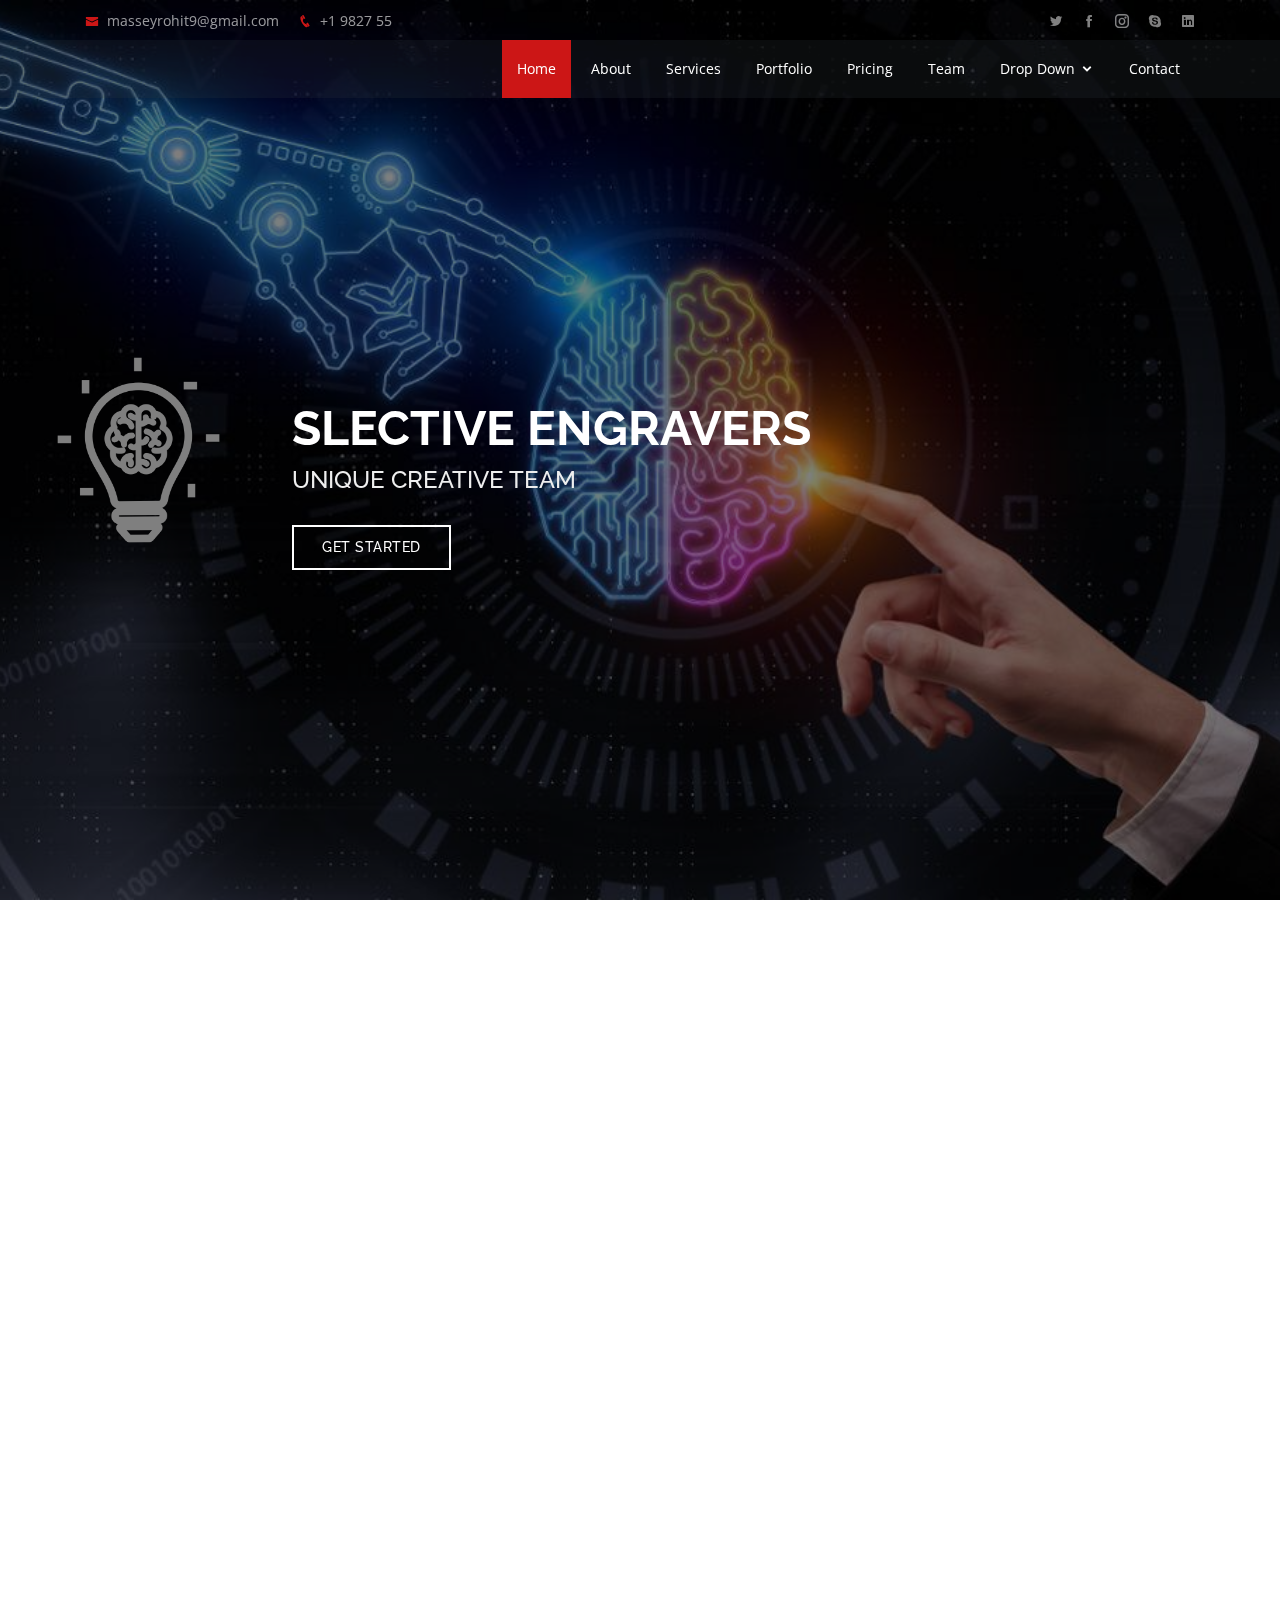
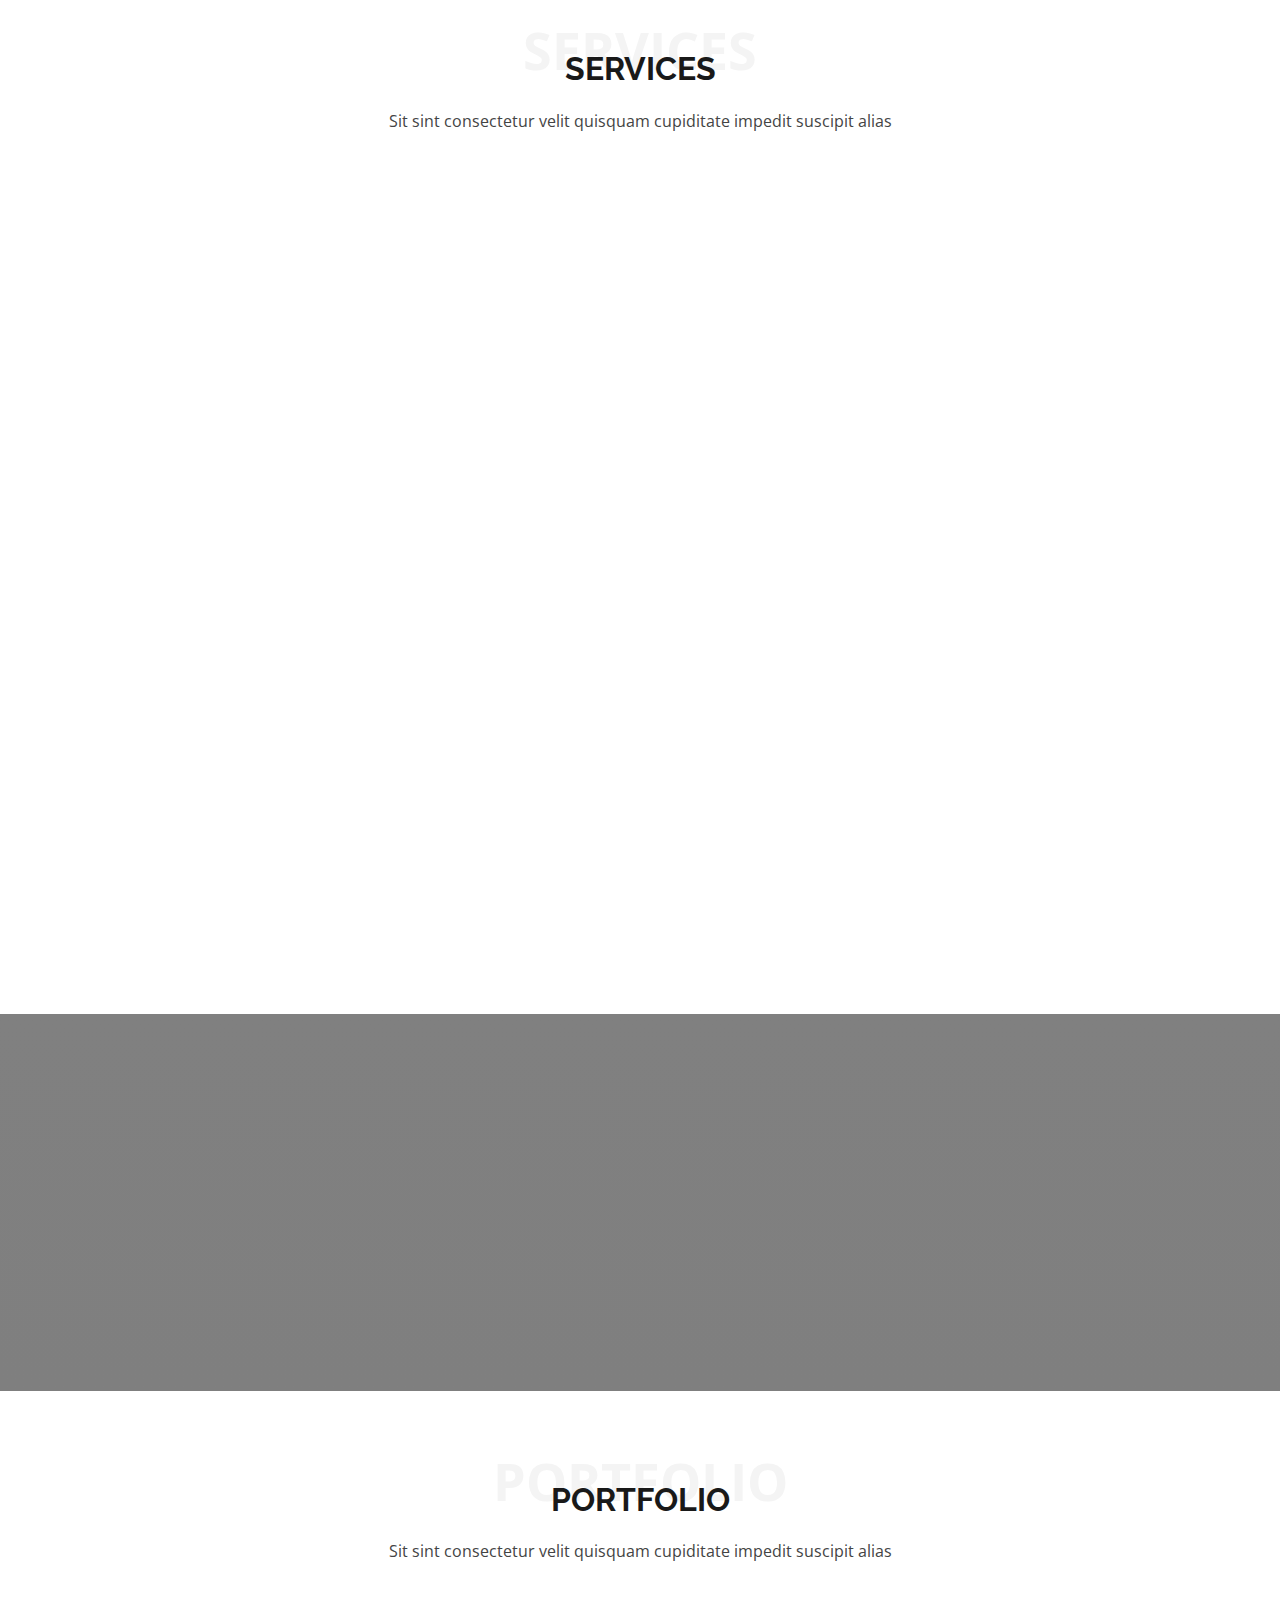
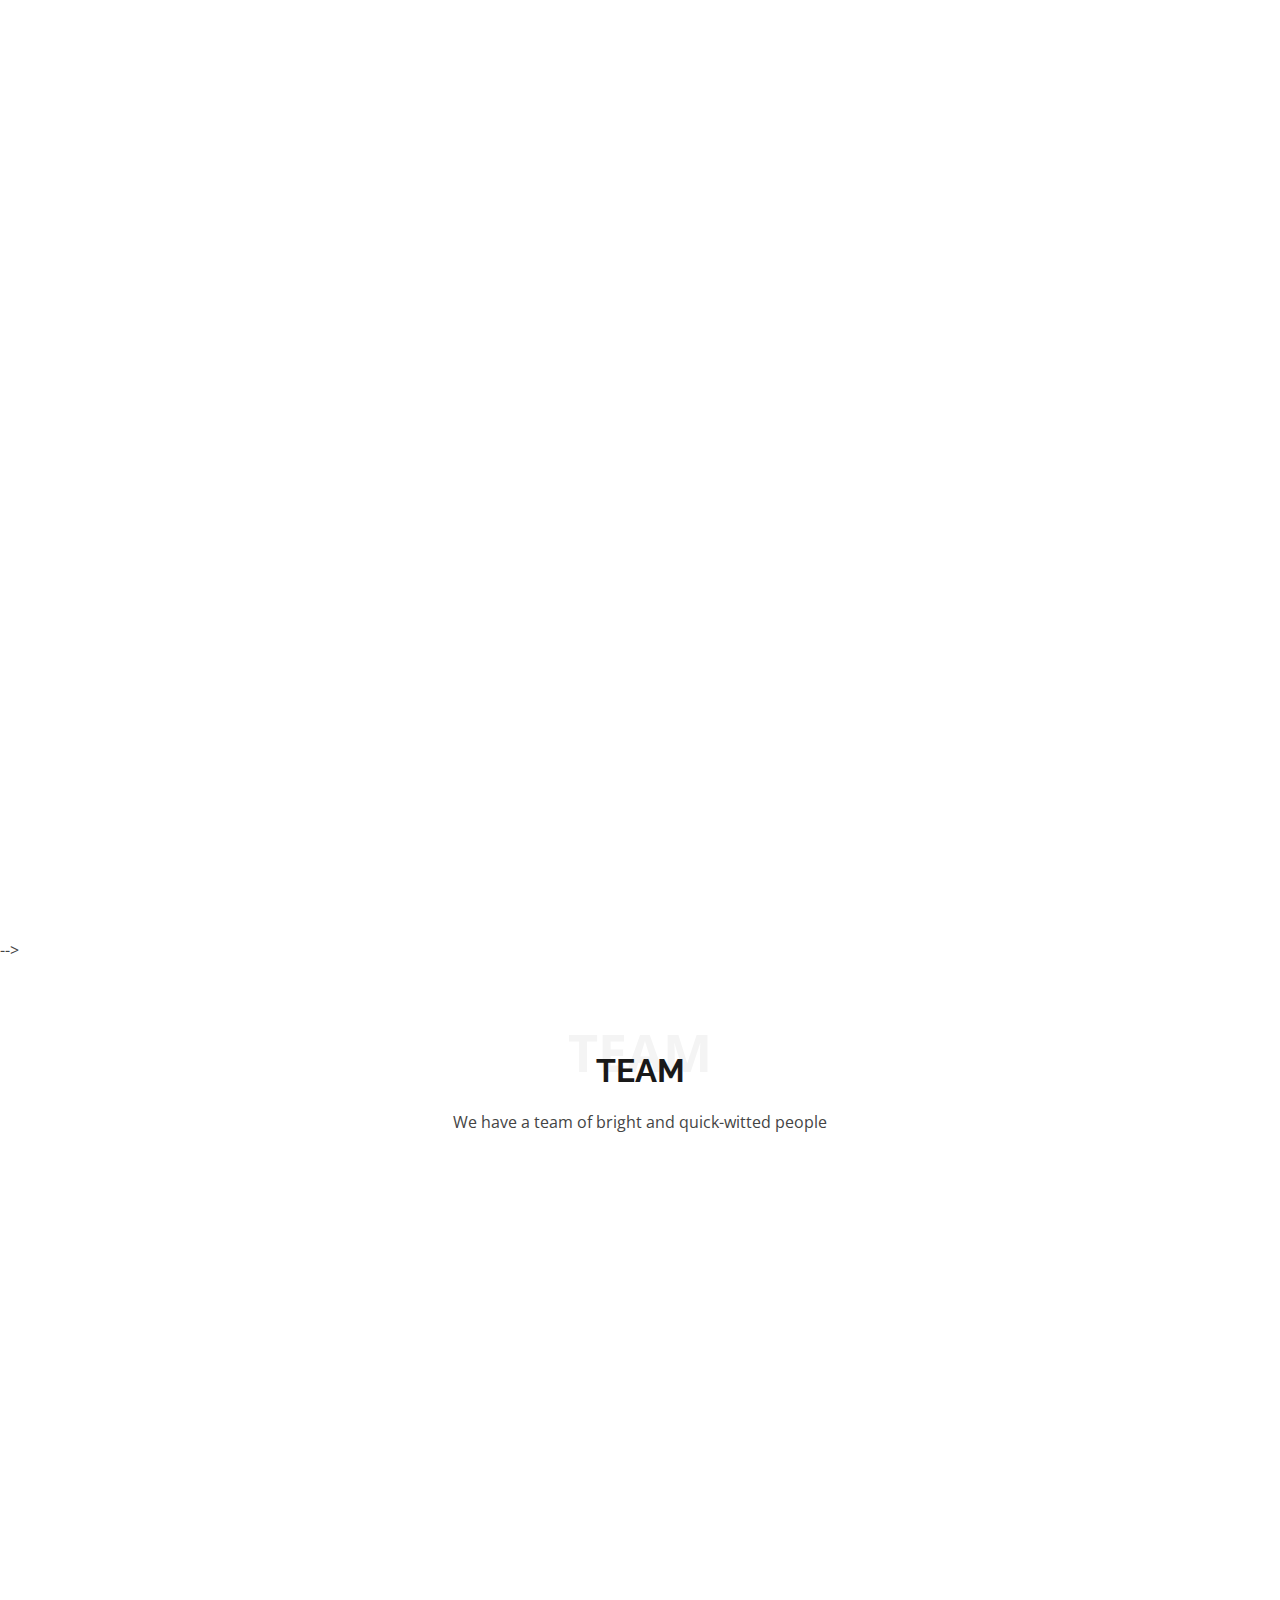
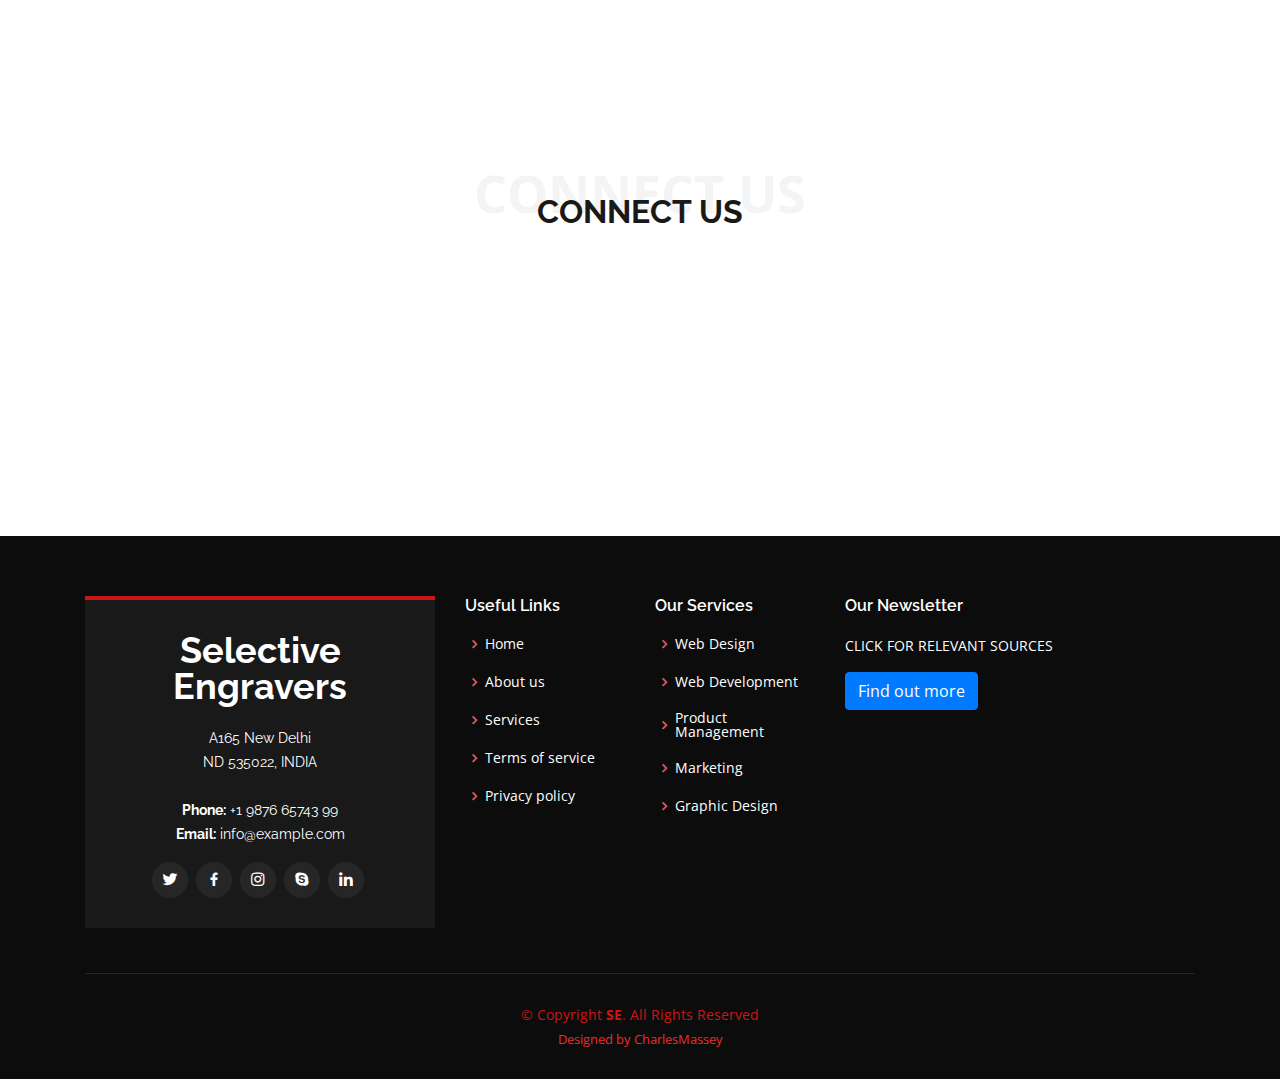
<file: index.html>
<!DOCTYPE html>
<html lang="en">

<head>
  <meta charset="utf-8">
  <meta content="width=device-width, initial-scale=1.0" name="viewport">

  <title>Slective Engravers - Index</title>
  <meta content="" name="descriptison">
  <meta content="" name="keywords">

  <!-- Favicons -->
  <link href="assets/img/favicon.png" rel="icon">
  <link href="assets/img/apple-touch-icon.png" rel="apple-touch-icon">

  <!-- Google Fonts -->
  <link href="https://fonts.googleapis.com/css?family=Open+Sans:300,300i,400,400i,600,600i,700,700i|Raleway:300,300i,400,400i,500,500i,600,600i,700,700i|Poppins:300,300i,400,400i,500,500i,600,600i,700,700i" rel="stylesheet">

  <!-- Vendor CSS Files -->
  <link href="assets/vendor/bootstrap/css/bootstrap.min.css" rel="stylesheet">
  <link href="assets/vendor/icofont/icofont.min.css" rel="stylesheet">
  <link href="assets/vendor/boxicons/css/boxicons.min.css" rel="stylesheet">
  <link href="assets/vendor/venobox/venobox.css" rel="stylesheet">
  <link href="assets/vendor/owl.carousel/assets/owl.carousel.min.css" rel="stylesheet">
  <link href="assets/vendor/aos/aos.css" rel="stylesheet">

  <!-- Template Main CSS File -->
  <link href="assets/css/style.css" rel="stylesheet">

  <!-- =======================================================
  * Template Name: Day - v2.0.0
  * Template URL: https://bootstrapmade.com/day-multipurpose-html-template-for-free/
  * Author: BootstrapMade.com
  * License: https://bootstrapmade.com/license/
  ======================================================== -->
</head>

<body>

  <!-- ======= Top Bar ======= -->
  <div id="topbar" class="d-none d-lg-flex align-items-center fixed-top ">
    <div class="container d-flex">
      <div class="contact-info mr-auto">
        <i class="icofont-envelope"></i> <a href="mailto:masseyrohit9">masseyrohit9@gmail.com</a>
        <i class="icofont-phone"></i> +1 9827  55
      </div>
      <div class="social-links">
        <a href="#" class="twitter"><i class="icofont-twitter"></i></a>
        <a href="#" class="facebook"><i class="icofont-facebook"></i></a>
        <a href="#" class="instagram"><i class="icofont-instagram"></i></a>
        <a href="#" class="skype"><i class="icofont-skype"></i></a>
        <a href="#" class="linkedin"><i class="icofont-linkedin"></i></i></a>
      </div>
    </div>
  </div>

  <!-- ======= Header ======= -->
  <header id="header" class="fixed-top ">
    <div class="container d-flex align-items-center">

      <h1 class="logo mr-auto"><a href="index.html">
        <!-- <img src="bulb.jpg" width="120" height="700"> -->
      </a>
    </h1>
      <!-- Uncomment below if you prefer to use an image logo -->
      <!-- <a href="index.html" class="logo mr-auto"><img src="assets/img/logo.png" alt="" class="img-fluid"></a>-->

      <nav class="nav-menu d-none d-lg-block">
        <ul>
          <li class="active"><a href="index.html">Home</a></li>
          <li><a href="#about">About</a></li>
          <li><a href="#services">Services</a></li>
          <li><a href="#portfolio">Portfolio</a></li>
          <li><a href="#pricing">Pricing</a></li>
          <li><a href="#team">Team</a></li>
          <li class="drop-down"><a href="">Drop Down</a>
            <ul>
              <li><a href="#">Drop Down 1</a></li>
              <li class="drop-down"><a href="#">Deep Drop Down</a>
                <ul>
                  <li><a href="#">Deep Drop Down 1</a></li>
                  <li><a href="#">Deep Drop Down 2</a></li>
                  <li><a href="#">Deep Drop Down 3</a></li>
                  <li><a href="#">Deep Drop Down 4</a></li>
                  <li><a href="#">Deep Drop Down 5</a></li>
                </ul>
              </li>
              <li><a href="#">Drop Down 2</a></li>
              <li><a href="#">Drop Down 3</a></li>
              <li><a href="#">Drop Down 4</a></li>
            </ul>
          </li>
          <li><a href="#contact">Contact</a></li>

        </ul>
      </nav><!-- .nav-menu -->

    </div>
  </header><!-- End Header -->

  <!-- ======= Hero Section ======= -->
  <section id="hero" class="d-flex align-items-center">
    <img src="bulb1.jpg" width="300" height="300">
    <div class="container position-relative" data-aos="fade-up" data-aos-delay="500">
      <h1>Slective Engravers</h1>
      <h2>UNIQUE CREATIVE TEAM</h2>
      <a href="#about" class="btn-get-started scrollto">Get Started</a>
    </div>
  </section><!-- End Hero -->

  <main id="main">

    <!-- ======= About Section ======= -->
    <section id="about" class="about">
      <div class="container">

        <div class="row">
          <div class="col-lg-6 order-1 order-lg-2" data-aos="fade-left">
            <img src="assets/img/WD.jpg" class="img-fluid" alt="">
          </div>
          <div class="col-lg-6 pt-4 pt-lg-0 order-2 order-lg-1 content" data-aos="fade-right">
            <h3>Web development is the work involved in developing a website.</h3>
            <p class="font-italic">
              Web development can range from developing a simple single static page of plain text to complex web-based internet applications (web apps), electronic businesses, and social network services.
            </p>
            <ul>
              <li><i class="icofont-check-circled"></i> Among web professionals, "web development" usually refers to the main non-design aspects of building websites: writing markup and coding.</li>
              <li><i class="icofont-check-circled"></i> Web development may use content management systems (CMS) to make content changes easier and available with basic technical skills.</li>
              <li><i class="icofont-check-circled"></i> Since the commercialization of the web, web development has been a growing industry. The growth of this industry is being driven by businesses wishing to use their website to advertise and sell products and services to customers.</li>
            </ul>
            <p>
              Websites are no longer simply tools for work or for commerce, but serve more broadly for communication and social networking. Web sites such as Facebook and Twitter provide users with a platform to communicate and organizations with a more personal and interactive way to engage the public.
            </p>
          </div>
        </div>

      </div>
    </section><!-- End About Section -->

    <!-- ======= Why Us Section ======= -->
    <!-- <section id="why-us" class="why-us">
      <div class="container">

        <div class="row">

          <div class="col-lg-4" data-aos="fade-up">
            <div class="box">
              <span>01</span>
              <h4>Lorem Ipsum</h4>
              <p>Ulamco laboris nisi ut aliquip ex ea commodo consequat. Et consectetur ducimus vero placeat</p>
            </div>
          </div>

          <div class="col-lg-4 mt-4 mt-lg-0" data-aos="fade-up" data-aos-delay="150">
            <div class="box">
              <span>02</span>
              <h4>Repellat Nihil</h4>
              <p>Dolorem est fugiat occaecati voluptate velit esse. Dicta veritatis dolor quod et vel dire leno para dest</p>
            </div>
          </div>

          <div class="col-lg-4 mt-4 mt-lg-0" data-aos="fade-up" data-aos-delay="300">
            <div class="box">
              <span>03</span>
              <h4> Ad ad velit qui</h4>
              <p>Molestiae officiis omnis illo asperiores. Aut doloribus vitae sunt debitis quo vel nam quis</p>
            </div>
          </div>

        </div>

      </div>
    </section>End Why Us Section

    <!-- ======= Clients Section ======= -->
    <!-- <section id="clients" class="clients">
      <div class="container" data-aos="zoom-in">

        <div class="row d-flex align-items-center">

          <div class="col-lg-2 col-md-4 col-6">
            <img src="assets/img/clients/client-1.png" class="img-fluid" alt="">
          </div>

          <div class="col-lg-2 col-md-4 col-6">
            <img src="assets/img/clients/client-2.png" class="img-fluid" alt="">
          </div>

          <div class="col-lg-2 col-md-4 col-6">
            <img src="assets/img/clients/client-3.png" class="img-fluid" alt="">
          </div>

          <div class="col-lg-2 col-md-4 col-6">
            <img src="assets/img/clients/client-4.png" class="img-fluid" alt="">
          </div>

          <div class="col-lg-2 col-md-4 col-6">
            <img src="assets/img/clients/client-5.png" class="img-fluid" alt="">
          </div>

          <div class="col-lg-2 col-md-4 col-6">
            <img src="assets/img/clients/client-6.png" class="img-fluid" alt="">
          </div>

        </div>

      </div>
    </section> --><!-- End Clients Section -->

    <!-- ======= Services Section ======= -->
    <section id="services" class="services">
      <div class="container">

        <div class="section-title">
          <span>Services</span>
          <h2>Services</h2>
          <p>Sit sint consectetur velit quisquam cupiditate impedit suscipit alias</p>
        </div>

        <div class="row">
          <div class="col-lg-4 col-md-6 d-flex align-items-stretch" data-aos="fade-up">
            <div class="icon-box">
              <div class="icon"><i class="bx bxl-dribbble"></i></div>
              <h4><a href="">NETWORKING</a></h4>
              <p>Networking can also help you identify opportunities for partnerships, joint ventures, or new areas of expansion for your business</p>
            </div>
          </div>

          <div class="col-lg-4 col-md-6 d-flex align-items-stretch mt-4 mt-md-0" data-aos="fade-up" data-aos-delay="150">
            <div class="icon-box">
              <div class="icon"><i class="bx bx-file"></i></div>
              <h4><a href="">DOCUMENTATION</a></h4>
              <p>Documentation instils confidence within your business, among potential investors and your clients</p>
            </div>
          </div>

          <div class="col-lg-4 col-md-6 d-flex align-items-stretch mt-4 mt-lg-0" data-aos="fade-up" data-aos-delay="300">
            <div class="icon-box">
              <div class="icon"><i class="bx bx-tachometer"></i></div>
              <h4><a href="">24/7</a></h4>
              <p>We have continuous service that is available at any time and usually, every day</p>
            </div>
          </div>

          <div class="col-lg-4 col-md-6 d-flex align-items-stretch mt-4" data-aos="fade-up" data-aos-delay="450">
            <div class="icon-box">
              <div class="icon"><i class="bx bx-world"></i></div>
              <h4><a href="">WORLDWIDE</a></h4>
              <p>Global Business Services provide integration of governance, locations and business practices to ALL shared services and outsourcing activities across the enterprise</p>
            </div>
          </div>

          <div class="col-lg-4 col-md-6 d-flex align-items-stretch mt-4" data-aos="fade-up" data-aos-delay="600">
            <div class="icon-box">
              <div class="icon"><i class="bx bx-slideshow"></i></div>
              <h4><a href="">VISUALIZATION</a></h4>
              <p>Visibility - You need to meet and communicate with potential clients and business partners on a regular basis to maintain your business relationships</p>
            </div>
          </div>

          <div class="col-lg-4 col-md-6 d-flex align-items-stretch mt-4" data-aos="fade-up" data-aos-delay="750">
            <div class="icon-box">
              <div class="icon"><i class="bx bx-arch"></i></div>
              <h4><a href="">EXPERTISE</a></h4>
              <p>Our expertise in the area of IT solutions is well known & recognized. Our severe adherence to international quality standards on the web, best quality services, creative designs, practical ideas</p>
            </div>
          </div>

        </div>

      </div>
    </section><!-- End Services Section -->

    <!-- ======= Cta Section ======= -->
    <section id="cta" class="cta">
      <div class="container" data-aos="zoom-in">

        <div class="text-center">
          <h3>Call To Action</h3>
          <p> call us anytime from any place of the world and we will get back to you within a stipulated time as we treat our callers on top priority.</p>
          <a class="cta-btn" href="#">Call To Action</a>
        </div>

      </div>
    </section><!-- End Cta Section -->

    <!-- ======= Portfolio Section ======= -->
    <section id="portfolio" class="portfolio">
      <div class="container">

        <div class="section-title">
          <span>Portfolio</span>
          <h2>Portfolio</h2>
          <p>Sit sint consectetur velit quisquam cupiditate impedit suscipit alias</p>
        </div>

        <div class="row" data-aos="fade-up">
          <div class="col-lg-12 d-flex justify-content-center">
            <ul id="portfolio-flters">
              <li data-filter="*" class="filter-active">All</li>
              <li data-filter=".filter-app">App</li>
              <li data-filter=".filter-card">Card</li>
              <li data-filter=".filter-web">Web</li>
            </ul>
          </div>
        </div>

        <div class="row portfolio-container" data-aos="fade-up" data-aos-delay="150">

          <div class="col-lg-4 col-md-6 portfolio-item filter-app">
            <img src="assets/img/portfolio/GIF.gif" class="img-fluid" alt="">
            <div class="portfolio-info">
              <h4>App 1</h4>
              <p>App</p>
              <a href="assets/img/portfolio/GIF.gif" data-gall="portfolioGallery" class="venobox preview-link" title="App 1"><i class="bx bx-plus"></i></a>
              <a href="portfolio-details.html" class="details-link" title="More Details"><i class="bx bx-link"></i></a>
            </div>
          </div>

          <div class="col-lg-4 col-md-6 portfolio-item filter-web">
            <img src="assets/img/portfolio/ipad1.jpg" class="img-fluid" alt="">
            <div class="portfolio-info">
              <h4>Web 3</h4>
              <p>Web</p>
              <a href="assets/img/portfolio/ipad1.jpg" data-gall="portfolioGallery" class="venobox preview-link" title="Web 3"><i class="bx bx-plus"></i></a>
              <a href="portfolio-details.html" class="details-link" title="More Details"><i class="bx bx-link"></i></a>
            </div>
          </div>

          <div class="col-lg-4 col-md-6 portfolio-item filter-app">
            <img src="assets/img/portfolio/phone.jpg" class="img-fluid" alt="">
            <div class="portfolio-info">
              <h4>App 2</h4>
              <p>App</p>
              <a href="assets/img/portfolio/phone.jpg" data-gall="portfolioGallery" class="venobox preview-link" title="App 2"><i class="bx bx-plus"></i></a>
              <a href="portfolio-details.html" class="details-link" title="More Details"><i class="bx bx-link"></i></a>
            </div>
          </div>

          <div class="col-lg-4 col-md-6 portfolio-item filter-card">
            <img src="assets/img/portfolio/portfolio-4.jpg" class="img-fluid" alt="">
            <div class="portfolio-info">
              <h4>Card 2</h4>
              <p>Card</p>
              <a href="assets/img/portfolio/portfolio-4.jpg" data-gall="portfolioGallery" class="venobox preview-link" title="Card 2"><i class="bx bx-plus"></i></a>
              <a href="portfolio-details.html" class="details-link" title="More Details"><i class="bx bx-link"></i></a>
            </div>
          </div>

          <div class="col-lg-4 col-md-6 portfolio-item filter-web">
            <img src="assets/img/portfolio/web1.jpg" class="img-fluid" alt="">
            <div class="portfolio-info">
              <h4>Web 2</h4>
              <p>Web</p>
              <a href="assets/img/portfolio/portfolio-5.jpg" data-gall="portfolioGallery" class="venobox preview-link" title="Web 2"><i class="bx bx-plus"></i></a>
              <a href="portfolio-details.html" class="details-link" title="More Details"><i class="bx bx-link"></i></a>
            </div>
          </div>

          <div class="col-lg-4 col-md-6 portfolio-item filter-app">
            <img src="assets/img/portfolio/app6.jpg" class="img-fluid" alt="">
            <div class="portfolio-info">
              <h4>App 3</h4>
              <p>App</p>
              <a href="assets/img/portfolio/app6.jpg" data-gall="portfolioGallery" class="venobox preview-link" title="App 3"><i class="bx bx-plus"></i></a>
              <a href="portfolio-details.html" class="details-link" title="More Details"><i class="bx bx-link"></i></a>
            </div>
          </div>

          <div class="col-lg-4 col-md-6 portfolio-item filter-card">
            <img src="assets/img/portfolio/portfolio-7.jpg" class="img-fluid" alt="">
            <div class="portfolio-info">
              <h4>Card 1</h4>
              <p>Card</p>
              <a href="assets/img/portfolio/portfolio-7.jpg" data-gall="portfolioGallery" class="venobox preview-link" title="Card 1"><i class="bx bx-plus"></i></a>
              <a href="portfolio-details.html" class="details-link" title="More Details"><i class="bx bx-link"></i></a>
            </div>
          </div>

          <div class="col-lg-4 col-md-6 portfolio-item filter-card">
            <img src="assets/img/portfolio/portfolio-8.jpg" class="img-fluid" alt="">
            <div class="portfolio-info">
              <h4>Card 3</h4>
              <p>Card</p>
              <a href="assets/img/portfolio/portfolio-8.jpg" data-gall="portfolioGallery" class="venobox preview-link" title="Card 3"><i class="bx bx-plus"></i></a>
              <a href="portfolio-details.html" class="details-link" title="More Details"><i class="bx bx-link"></i></a>
            </div>
          </div>

          <div class="col-lg-4 col-md-6 portfolio-item filter-web">
            <img src="assets/img/portfolio/web2.jpg" class="img-fluid" alt="">
            <div class="portfolio-info">
              <h4>Web 3</h4>
              <p>Web</p>
              <a href="assets/img/portfolio/web2.jpg" data-gall="portfolioGallery" class="venobox preview-link" title="Web 3"><i class="bx bx-plus"></i></a>
              <a href="portfolio-details.html" class="details-link" title="More Details"><i class="bx bx-link"></i></a>
            </div>
          </div>

        </div>

      </div>
    </section><!-- End Portfolio Section -->

    <!-- <!-- ======= Pricing Section ======= -->
    <!-- <section id="pricing" class="pricing">
      <div class="container">

        <div class="section-title">
          <span>Pricing</span>
          <h2>Pricing</h2>
          <p>Sit sint consectetur velit quisquam cupiditate impedit suscipit alias</p>
        </div>

        <div class="row">

          <div class="col-lg-4 col-md-6" data-aos="zoom-in" data-aos-delay="150">
            <div class="box">
              <h3>Free</h3>
              <h4><sup>$</sup>0<span> / month</span></h4>
              <ul>
                <li>Aida dere</li>
                <li>Nec feugiat nisl</li>
                <li>Nulla at volutpat dola</li>
                <li class="na">Pharetra massa</li>
                <li class="na">Massa ultricies mi</li>
              </ul>
              <div class="btn-wrap">
                <a href="#" class="btn-buy">Buy Now</a>
              </div>
            </div>
          </div>

          <div class="col-lg-4 col-md-6 mt-4 mt-md-0" data-aos="zoom-in">
            <div class="box featured">
              <h3>Business</h3>
              <h4><sup>$</sup>19<span> / month</span></h4>
              <ul>
                <li>Aida dere</li>
                <li>Nec feugiat nisl</li>
                <li>Nulla at volutpat dola</li>
                <li>Pharetra massa</li>
                <li class="na">Massa ultricies mi</li>
              </ul>
              <div class="btn-wrap">
                <a href="#" class="btn-buy">Buy Now</a>
              </div>
            </div>
          </div>

          <div class="col-lg-4 col-md-6 mt-4 mt-lg-0" data-aos="zoom-in" data-aos-delay="150">
            <div class="box">
              <h3>Developer</h3>
              <h4><sup>$</sup>29<span> / month</span></h4>
              <ul>
                <li>Aida dere</li>
                <li>Nec feugiat nisl</li>
                <li>Nulla at volutpat dola</li>
                <li>Pharetra massa</li>
                <li>Massa ultricies mi</li>
              </ul>
              <div class="btn-wrap">
                <a href="#" class="btn-buy">Buy Now</a>
              </div>
            </div>
          </div>

        </div>

      </div>
    </section> --><!-- End Pricing Section -->
 -->
    <!-- ======= Team Section ======= -->
    <section id="team" class="team">
      <div class="container">

        <div class="section-title">
          <span>Team</span>
          <h2>Team</h2>
          <p>We have a team of bright and quick-witted people</p>
        </div>

        <div class="row">
          <div class="col-lg-4 col-md-6 d-flex align-items-stretch" data-aos="zoom-in">
            <div class="member">
              <img src="assets/img/team/Miz.jpg" alt="">
              <h4>Ethan Hunt</h4>
              <span>Chief Executive Officer</span>
              <p>
                Magni qui quod omnis unde et eos fuga et exercitationem. Odio veritatis perspiciatis quaerat qui aut aut aut
              </p>
              <div class="social">
                <a href=""><i class="icofont-twitter"></i></a>
                <a href=""><i class="icofont-facebook"></i></a>
                <a href=""><i class="icofont-instagram"></i></a>
                <a href=""><i class="icofont-linkedin"></i></a>
              </div>
            </div>
          </div>

          <div class="col-lg-4 col-md-6 d-flex align-items-stretch" data-aos="zoom-in">
            <div class="member">
              <img src="assets/img/team/RohitM.jpg" alt="">
              <h4>Charles Massey</h4>
              <span>Product Manager</span>
              <p>
                Repellat fugiat adipisci nemo illum nesciunt voluptas repellendus. In architecto rerum rerum temporibus
              </p>
              <div class="social">
                <a href=""><i class="icofont-twitter"></i></a>
                <a href=""><i class="icofont-facebook"></i></a>
                <a href=""><i class="icofont-instagram"></i></a>
                <a href=""><i class="icofont-linkedin"></i></a>
              </div>
            </div>
          </div>

          <div class="col-lg-4 col-md-6 d-flex align-items-stretch" data-aos="zoom-in">
            <div class="member">
              <img src="assets/img/team/PaulL.jpg" alt="">
              <h4>Paul Levesque</h4>
              <span>CTO</span>
              <p>
                Voluptas necessitatibus occaecati quia. Earum totam consequuntur qui porro et laborum toro des clara
              </p>
              <div class="social">
                <a href=""><i class="icofont-twitter"></i></a>
                <a href=""><i class="icofont-facebook"></i></a>
                <a href=""><i class="icofont-instagram"></i></a>
                <a href=""><i class="icofont-linkedin"></i></a>
              </div>
            </div>
          </div>

        </div>

      </div>
    </section><!-- End Team Section -->

    <!-- ======= Contact Section ======= -->
    <section id="contact" class="contact">
      <div class="container">

        <div class="section-title">
          <span>Connect Us</span>
          <h2>Connect Us</h2>
          <!-- <p>Sit sint consectetur velit quisquam cupiditate impedit suscipit alias</p> -->
        </div>

        <div class="row" data-aos="fade-up">
          <div class="col-lg-6">
            <div class="info-box mb-4">
              <i class="bx bx-map"></i>
              <h3>Our Address</h3>
              <p>A165 New Delhi, New Delhi, ND 535022</p>
            </div>
          </div>

          <div class="col-lg-3 col-md-6">
            <div class="info-box  mb-4">
              <i class="bx bx-envelope"></i>
              <h3>Email Us</h3>
              <p>masseyrohit9@gmail.com</p>
            </div>
          </div>

          <div class="col-lg-3 col-md-6">
            <div class="info-box  mb-4">
              <i class="bx bx-phone-call"></i>
              <h3>Call Us</h3>
              <p>+1 987654321</p>
            </div>
          </div>

        </div>

          <!-- <div class="row" data-aos="fade-up">

            <div class="col-lg-6 ">
              <iframe class="mb-4 mb-lg-0" src="https://www.google.com/maps/embed?pb=!1m14!1m8!1m3!1d12097.433213460943!2d-74.0062269!3d40.7101282!3m2!1i1024!2i768!4f13.1!3m3!1m2!1s0x0%3A0xb89d1fe6bc499443!2sDowntown+Conference+Center!5e0!3m2!1smk!2sbg!4v1539943755621" frameborder="0" style="border:0; width: 100%; height: 384px;" allowfullscreen></iframe>
            </div>

            <div class="col-lg-6">
              <form action="forms/contact.php" method="post" role="form" class="php-email-form">
                <div class="form-row">
                  <div class="col-md-6 form-group">
                    <input type="text" name="name" class="form-control" id="name" placeholder="Your Name" data-rule="minlen:4" data-msg="Please enter at least 4 chars" />
                    <div class="validate"></div>
                  </div>
                  <div class="col-md-6 form-group">
                    <input type="email" class="form-control" name="email" id="email" placeholder="Your Email" data-rule="email" data-msg="Please enter a valid email" />
                    <div class="validate"></div>
                  </div>
                </div>
                <div class="form-group">
                  <input type="text" class="form-control" name="subject" id="subject" placeholder="Subject" data-rule="minlen:4" data-msg="Please enter at least 8 chars of subject" />
                  <div class="validate"></div>
                </div>
                <div class="form-group">
                  <textarea class="form-control" name="message" rows="5" data-rule="required" data-msg="Please write something for us" placeholder="Message"></textarea>
                  <div class="validate"></div>
                </div>
                <div class="mb-3">
                  <div class="loading">Loading</div>
                  <div class="error-message"></div>
                  <div class="sent-message">Your message has been sent. Thank you!</div>
                </div>
                <div class="text-center"><button type="submit">Send Message</button></div>
              </form>
            </div>

          </div>

        </div>
      </section> --><!-- End Contact Section -->

  </main><!-- End #main -->

  <!-- ======= Footer ======= -->
  <footer id="footer">
    <div class="footer-top">
      <div class="container">
        <div class="row">

          <div class="col-lg-4 col-md-6">
            <div class="footer-info">
              <h3>Selective Engravers</h3>
              <p>
                A165 New Delhi <br>
                ND 535022, INDIA<br><br>
                <strong>Phone:</strong> +1 9876 65743 99<br>
                <strong>Email:</strong> info@example.com<br>
              </p>
              <div class="social-links mt-3">
                <a href="#" class="twitter"><i class="bx bxl-twitter"></i></a>
                <a href="#" class="facebook"><i class="bx bxl-facebook"></i></a>
                <a href="#" class="instagram"><i class="bx bxl-instagram"></i></a>
                <a href="#" class="google-plus"><i class="bx bxl-skype"></i></a>
                <a href="#" class="linkedin"><i class="bx bxl-linkedin"></i></a>
              </div>
            </div>
          </div>

          <div class="col-lg-2 col-md-6 footer-links">
            <h4>Useful Links</h4>
            <ul>
              <li><i class="bx bx-chevron-right"></i> <a href="#">Home</a></li>
              <li><i class="bx bx-chevron-right"></i> <a href="#">About us</a></li>
              <li><i class="bx bx-chevron-right"></i> <a href="#">Services</a></li>
              <li><i class="bx bx-chevron-right"></i> <a href="#">Terms of service</a></li>
              <li><i class="bx bx-chevron-right"></i> <a href="#">Privacy policy</a></li>
            </ul>
          </div>

          <div class="col-lg-2 col-md-6 footer-links">
            <h4>Our Services</h4>
            <ul>
              <li><i class="bx bx-chevron-right"></i> <a href="#">Web Design</a></li>
              <li><i class="bx bx-chevron-right"></i> <a href="#">Web Development</a></li>
              <li><i class="bx bx-chevron-right"></i> <a href="#">Product Management</a></li>
              <li><i class="bx bx-chevron-right"></i> <a href="#">Marketing</a></li>
              <li><i class="bx bx-chevron-right"></i> <a href="#">Graphic Design</a></li>
            </ul>
          </div>

          <div class="col-lg-4 col-md-6 footer-newsletter">
            <h4>Our Newsletter</h4>
            <p>CLICK FOR RELEVANT SOURCES</p>
            <!-- <form action="" method="post">
              <input type="email" name="email"><input type="submit" value="Subscribe">
            </form> -->
            <a href="https://mailchi.mp/996cb6717452/cewebdevelop"><button class="btn btn-primary btn-xl">Find out more</button>
          </div>

        </div>
      </div>
    </div>

    <div class="container">
      <div class="copyright">
        &copy; Copyright <strong><span>SE</span></strong>. All Rights Reserved
      </div>
      <div class="credits">
        <!-- All the links in the footer should remain intact. -->
        <!-- You can delete the links only if you purchased the pro version. -->
        <!-- Licensing information: https://bootstrapmade.com/license/ -->
        <!-- Purchase the pro version with working PHP/AJAX contact form: https://bootstrapmade.com/day-multipurpose-html-template-for-free/ -->
        Designed by <a href="https://bootstrapmade.com/">CharlesMassey</a>
      </div>
    </div>
  </footer><!-- End Footer -->

  <a href="#" class="back-to-top"><i class="icofont-simple-up"></i></a>
  <div id="preloader"></div>

  <!-- Vendor JS Files -->
  <script src="assets/vendor/jquery/jquery.min.js"></script>
  <script src="assets/vendor/bootstrap/js/bootstrap.bundle.min.js"></script>
  <script src="assets/vendor/jquery.easing/jquery.easing.min.js"></script>
  <script src="assets/vendor/php-email-form/validate.js"></script>
  <script src="assets/vendor/isotope-layout/isotope.pkgd.min.js"></script>
  <script src="assets/vendor/venobox/venobox.min.js"></script>
  <script src="assets/vendor/owl.carousel/owl.carousel.min.js"></script>
  <script src="assets/vendor/aos/aos.js"></script>

  <!-- Template Main JS File -->
  <script src="assets/js/main.js"></script>

</body>

</html>
</file>
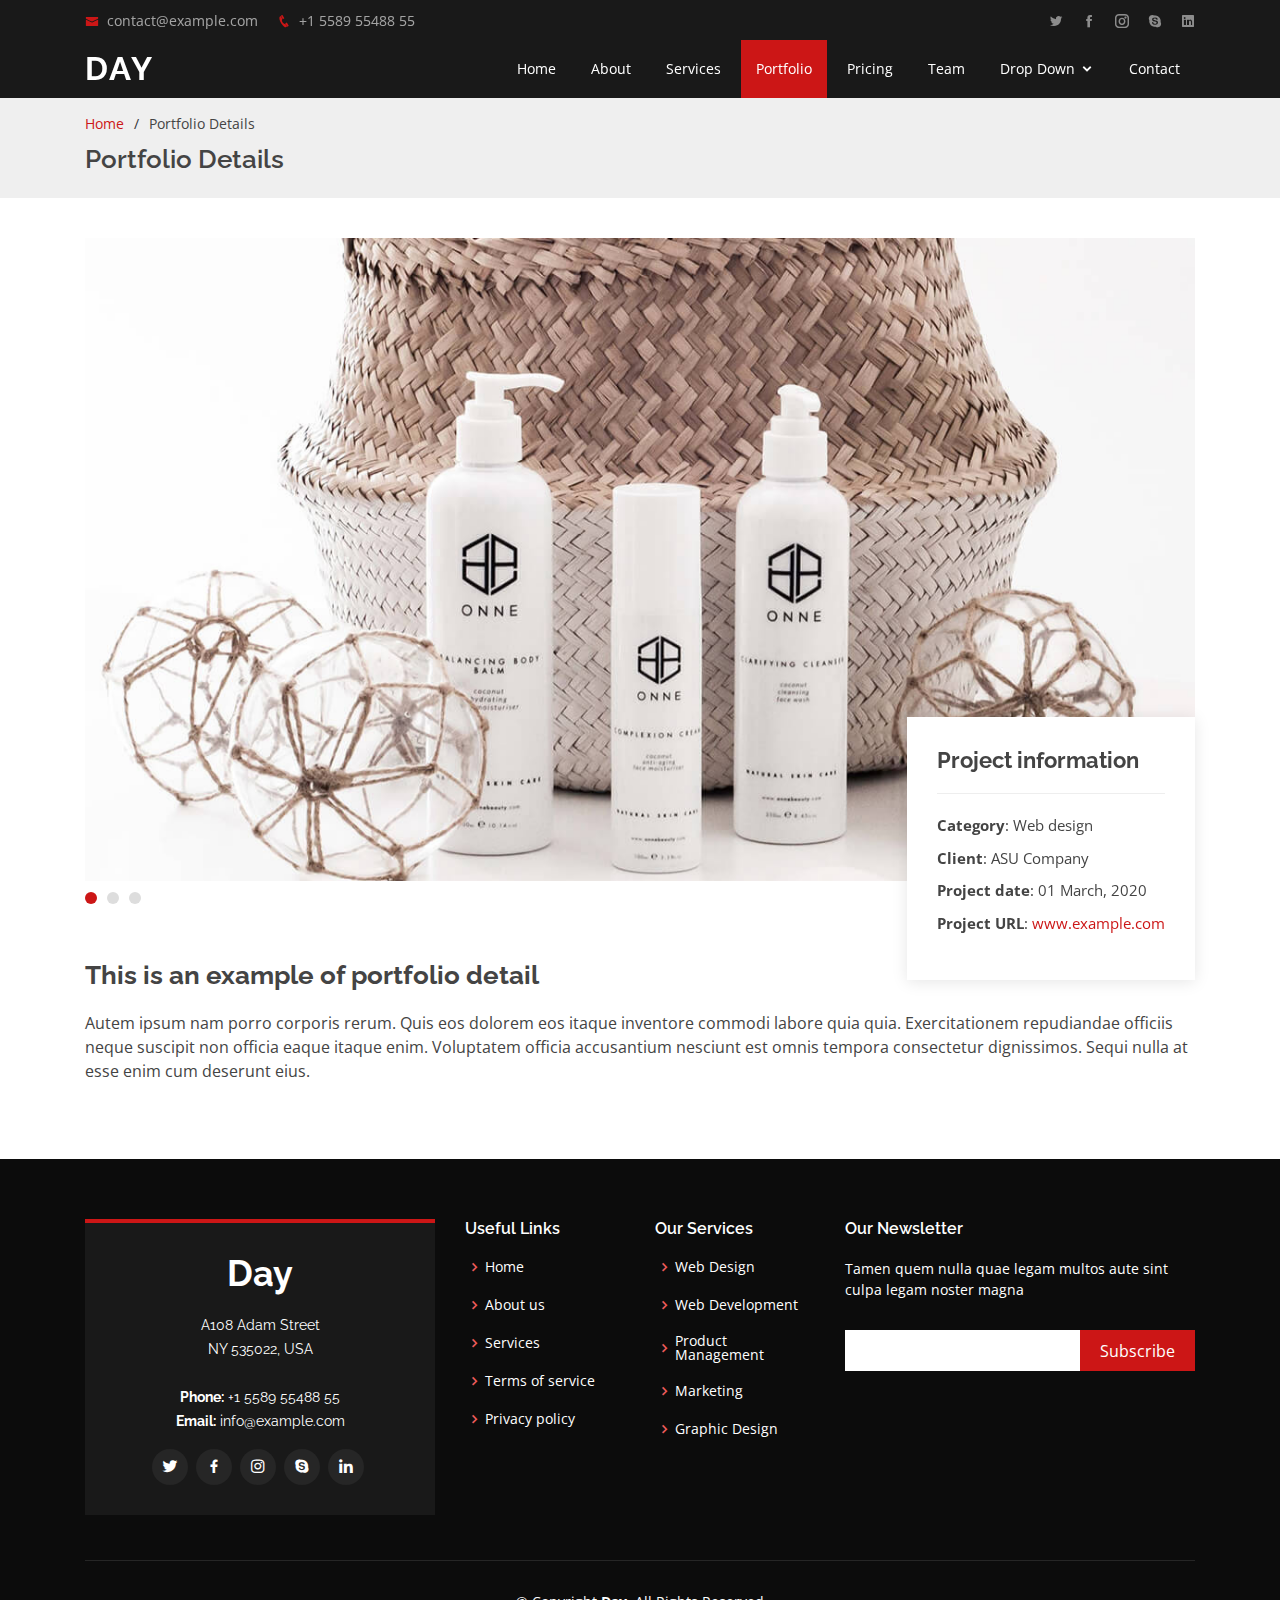
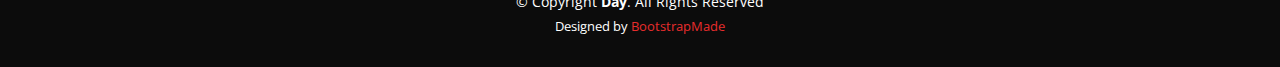
<file: portfolio-details.html>
<!DOCTYPE html>
<html lang="en">

<head>
  <meta charset="utf-8">
  <meta content="width=device-width, initial-scale=1.0" name="viewport">

  <title>Portfolio Details - Day Bootstrap Template</title>
  <meta content="" name="descriptison">
  <meta content="" name="keywords">

  <!-- Favicons -->
  <link href="assets/img/favicon.png" rel="icon">
  <link href="assets/img/apple-touch-icon.png" rel="apple-touch-icon">

  <!-- Google Fonts -->
  <link href="https://fonts.googleapis.com/css?family=Open+Sans:300,300i,400,400i,600,600i,700,700i|Raleway:300,300i,400,400i,500,500i,600,600i,700,700i|Poppins:300,300i,400,400i,500,500i,600,600i,700,700i" rel="stylesheet">

  <!-- Vendor CSS Files -->
  <link href="assets/vendor/bootstrap/css/bootstrap.min.css" rel="stylesheet">
  <link href="assets/vendor/icofont/icofont.min.css" rel="stylesheet">
  <link href="assets/vendor/boxicons/css/boxicons.min.css" rel="stylesheet">
  <link href="assets/vendor/venobox/venobox.css" rel="stylesheet">
  <link href="assets/vendor/owl.carousel/assets/owl.carousel.min.css" rel="stylesheet">
  <link href="assets/vendor/aos/aos.css" rel="stylesheet">

  <!-- Template Main CSS File -->
  <link href="assets/css/style.css" rel="stylesheet">

  <!-- =======================================================
  * Template Name: Day - v2.0.0
  * Template URL: https://bootstrapmade.com/day-multipurpose-html-template-for-free/
  * Author: BootstrapMade.com
  * License: https://bootstrapmade.com/license/
  ======================================================== -->
</head>

<body>

  <!-- ======= Top Bar ======= -->
  <div id="topbar" class="d-none d-lg-flex align-items-center fixed-top header-inner-pages">
    <div class="container d-flex">
      <div class="contact-info mr-auto">
        <i class="icofont-envelope"></i> <a href="mailto:contact@example.com">contact@example.com</a>
        <i class="icofont-phone"></i> +1 5589 55488 55
      </div>
      <div class="social-links">
        <a href="#" class="twitter"><i class="icofont-twitter"></i></a>
        <a href="#" class="facebook"><i class="icofont-facebook"></i></a>
        <a href="#" class="instagram"><i class="icofont-instagram"></i></a>
        <a href="#" class="skype"><i class="icofont-skype"></i></a>
        <a href="#" class="linkedin"><i class="icofont-linkedin"></i></i></a>
      </div>
    </div>
  </div>

  <!-- ======= Header ======= -->
  <header id="header" class="fixed-top header-inner-pages">
    <div class="container d-flex align-items-center">

      <h1 class="logo mr-auto"><a href="index.html">Day</a></h1>
      <!-- Uncomment below if you prefer to use an image logo -->
      <!-- <a href="index.html" class="logo mr-auto"><img src="assets/img/logo.png" alt="" class="img-fluid"></a>-->

      <nav class="nav-menu d-none d-lg-block">
        <ul>
          <li><a href="index.html">Home</a></li>
          <li><a href="#about">About</a></li>
          <li><a href="#services">Services</a></li>
          <li class="active"><a href="#portfolio">Portfolio</a></li>
          <li><a href="#pricing">Pricing</a></li>
          <li><a href="#team">Team</a></li>
          <li class="drop-down"><a href="">Drop Down</a>
            <ul>
              <li><a href="#">Drop Down 1</a></li>
              <li class="drop-down"><a href="#">Deep Drop Down</a>
                <ul>
                  <li><a href="#">Deep Drop Down 1</a></li>
                  <li><a href="#">Deep Drop Down 2</a></li>
                  <li><a href="#">Deep Drop Down 3</a></li>
                  <li><a href="#">Deep Drop Down 4</a></li>
                  <li><a href="#">Deep Drop Down 5</a></li>
                </ul>
              </li>
              <li><a href="#">Drop Down 2</a></li>
              <li><a href="#">Drop Down 3</a></li>
              <li><a href="#">Drop Down 4</a></li>
            </ul>
          </li>
          <li><a href="#contact">Contact</a></li>

        </ul>
      </nav><!-- .nav-menu -->

    </div>
  </header><!-- End Header -->

  <main id="main">

    <!-- ======= Breadcrumbs ======= -->
    <section id="breadcrumbs" class="breadcrumbs">
      <div class="container">

        <ol>
          <li><a href="index.html">Home</a></li>
          <li>Portfolio Details</li>
        </ol>
        <h2>Portfolio Details</h2>

      </div>
    </section><!-- End Breadcrumbs -->

    <!-- ======= Portfolio Details Section ======= -->
    <section id="portfolio-details" class="portfolio-details">
      <div class="container">

        <div class="portfolio-details-container">

          <div class="owl-carousel portfolio-details-carousel">
            <img src="assets/img/portfolio/portfolio-details-1.jpg" class="img-fluid" alt="">
            <img src="assets/img/portfolio/portfolio-details-2.jpg" class="img-fluid" alt="">
            <img src="assets/img/portfolio/portfolio-details-3.jpg" class="img-fluid" alt="">
          </div>

          <div class="portfolio-info">
            <h3>Project information</h3>
            <ul>
              <li><strong>Category</strong>: Web design</li>
              <li><strong>Client</strong>: ASU Company</li>
              <li><strong>Project date</strong>: 01 March, 2020</li>
              <li><strong>Project URL</strong>: <a href="#">www.example.com</a></li>
            </ul>
          </div>

        </div>

        <div class="portfolio-description">
          <h2>This is an example of portfolio detail</h2>
          <p>
            Autem ipsum nam porro corporis rerum. Quis eos dolorem eos itaque inventore commodi labore quia quia. Exercitationem repudiandae officiis neque suscipit non officia eaque itaque enim. Voluptatem officia accusantium nesciunt est omnis tempora consectetur dignissimos. Sequi nulla at esse enim cum deserunt eius.
          </p>
        </div>

      </div>
    </section><!-- End Portfolio Details Section -->

  </main><!-- End #main -->

  <!-- ======= Footer ======= -->
  <footer id="footer">
    <div class="footer-top">
      <div class="container">
        <div class="row">

          <div class="col-lg-4 col-md-6">
            <div class="footer-info">
              <h3>Day</h3>
              <p>
                A108 Adam Street <br>
                NY 535022, USA<br><br>
                <strong>Phone:</strong> +1 5589 55488 55<br>
                <strong>Email:</strong> info@example.com<br>
              </p>
              <div class="social-links mt-3">
                <a href="#" class="twitter"><i class="bx bxl-twitter"></i></a>
                <a href="#" class="facebook"><i class="bx bxl-facebook"></i></a>
                <a href="#" class="instagram"><i class="bx bxl-instagram"></i></a>
                <a href="#" class="google-plus"><i class="bx bxl-skype"></i></a>
                <a href="#" class="linkedin"><i class="bx bxl-linkedin"></i></a>
              </div>
            </div>
          </div>

          <div class="col-lg-2 col-md-6 footer-links">
            <h4>Useful Links</h4>
            <ul>
              <li><i class="bx bx-chevron-right"></i> <a href="#">Home</a></li>
              <li><i class="bx bx-chevron-right"></i> <a href="#">About us</a></li>
              <li><i class="bx bx-chevron-right"></i> <a href="#">Services</a></li>
              <li><i class="bx bx-chevron-right"></i> <a href="#">Terms of service</a></li>
              <li><i class="bx bx-chevron-right"></i> <a href="#">Privacy policy</a></li>
            </ul>
          </div>

          <div class="col-lg-2 col-md-6 footer-links">
            <h4>Our Services</h4>
            <ul>
              <li><i class="bx bx-chevron-right"></i> <a href="#">Web Design</a></li>
              <li><i class="bx bx-chevron-right"></i> <a href="#">Web Development</a></li>
              <li><i class="bx bx-chevron-right"></i> <a href="#">Product Management</a></li>
              <li><i class="bx bx-chevron-right"></i> <a href="#">Marketing</a></li>
              <li><i class="bx bx-chevron-right"></i> <a href="#">Graphic Design</a></li>
            </ul>
          </div>

          <div class="col-lg-4 col-md-6 footer-newsletter">
            <h4>Our Newsletter</h4>
            <p>Tamen quem nulla quae legam multos aute sint culpa legam noster magna</p>
            <form action="" method="post">
              <input type="email" name="email"><input type="submit" value="Subscribe">
            </form>

          </div>

        </div>
      </div>
    </div>

    <div class="container">
      <div class="copyright">
        &copy; Copyright <strong><span>Day</span></strong>. All Rights Reserved
      </div>
      <div class="credits">
        <!-- All the links in the footer should remain intact. -->
        <!-- You can delete the links only if you purchased the pro version. -->
        <!-- Licensing information: https://bootstrapmade.com/license/ -->
        <!-- Purchase the pro version with working PHP/AJAX contact form: https://bootstrapmade.com/day-multipurpose-html-template-for-free/ -->
        Designed by <a href="https://bootstrapmade.com/">BootstrapMade</a>
      </div>
    </div>
  </footer><!-- End Footer -->

  <a href="#" class="back-to-top"><i class="icofont-simple-up"></i></a>
  <div id="preloader"></div>

  <!-- Vendor JS Files -->
  <script src="assets/vendor/jquery/jquery.min.js"></script>
  <script src="assets/vendor/bootstrap/js/bootstrap.bundle.min.js"></script>
  <script src="assets/vendor/jquery.easing/jquery.easing.min.js"></script>
  <script src="assets/vendor/php-email-form/validate.js"></script>
  <script src="assets/vendor/isotope-layout/isotope.pkgd.min.js"></script>
  <script src="assets/vendor/venobox/venobox.min.js"></script>
  <script src="assets/vendor/owl.carousel/owl.carousel.min.js"></script>
  <script src="assets/vendor/aos/aos.js"></script>

  <!-- Template Main JS File -->
  <script src="assets/js/main.js"></script>

</body>

</html>
</file>
<file: assets/vendor/venobox/venobox.css>
/* ------ venobox.css --------*/
.vbox-overlay *, .vbox-overlay *:before, .vbox-overlay *:after{
    -webkit-backface-visibility: hidden;
    -webkit-box-sizing:border-box;
    -moz-box-sizing:border-box;
    box-sizing:border-box;
}
.vbox-overlay * { 
    -webkit-backface-visibility: visible;
    backface-visibility: visible;
}
.vbox-overlay{
    display: -webkit-flex;
    display: flex;
    -webkit-flex-direction: column;
    flex-direction: column;
    -webkit-justify-content: center;
    justify-content: center;
    -webkit-align-items: center;
    align-items: center;
    position: fixed;
    left: 0;
    top: 0;
    bottom: 0;
    right: 0;
    z-index: 999999;
}

/* ----- navigation ----- */
.vbox-title{
    width: 100%;
    height: 40px;
    float: left;
    text-align: center;
    line-height: 28px;
    font-size: 12px;
    padding: 6px 50px;
    overflow: hidden;
    position: fixed;
    display: none;
    left: 0;
    z-index: 89;
}
.vbox-close{
    cursor: pointer;
    position: fixed;
    top: -1px;
    right: 0;
    width: 50px;
    height: 40px;
    padding: 6px;
    display: block;
    background-position:10px center;
    overflow: hidden;
    font-size: 24px;
    line-height: 1;
    text-align: center;
    z-index: 99;
}
.vbox-left{
    cursor: pointer;
    position: fixed;
    left: 0;
    height: 40px;
    overflow: hidden;
    line-height: 28px;
    font-size: 12px;
    z-index: 99;
    display: flex;
    align-items:center;
}
.vbox-num{
    display: inline-block;
    margin: 6px 0 6px 15px;
}
/* ----- Social share ----- */
.vbox-share{
    line-height: 28px;
    font-size: 12px;
    overflow: hidden;
    position: fixed;
    left: 0;
    z-index: 98;
    display: flex;
    align-items:center;
    justify-content: center;
    width: 100%;
    text-align: center;
}
.vbox-share svg{
    max-height: 28px;
    width: 28px;
    z-index: 10;
    margin-left: 12px;
    margin-top: 6px;
    margin-bottom: 6px;
    vertical-align: middle;
}


/* ----- navigation ARROWS ----- */
.vbox-next, .vbox-prev{
    position: fixed;
    top: 50%;
    margin-top: -15px;
    overflow: hidden;
    cursor: pointer;
    display: block;
    width: 45px;
    height: 45px;
    z-index: 99;
}
.vbox-next span, .vbox-prev span{
    position: relative;
    width: 20px;
    height: 20px;
    border: 2px solid transparent;
    border-top-color: #B6B6B6;
    border-right-color: #B6B6B6;
    text-indent: -100px;
    position: absolute;
    top: 8px;
    display: block;
}
.vbox-prev{
    left: 15px;
}
.vbox-next{
    right: 15px;
}
.vbox-prev span{
    left: 10px;
    -ms-transform: rotate(-135deg);
    -webkit-transform: rotate(-135deg);
    transform: rotate(-135deg);
}
.vbox-next span{
    -ms-transform: rotate(45deg);
    -webkit-transform: rotate(45deg);
    transform: rotate(45deg);
    right: 10px;
}
/* ------- inline window ------ */
.vbox-inline{
    width: 420px;
    height: 315px;
    height: 70vh;
    padding: 10px;
    background: #fff;
    margin: 0 auto;
    overflow: auto;
    text-align: left;
}
/* ------- Video & iFrames window ------ */
.venoframe{
    max-width: 100%;
    width: 100%;
    border: none;
    width: 100%;
    height: 260px;
    height: 70vh;
}
.venoframe.vbvid{
    height: 260px;
}
@media (min-width: 768px) {
    .venoframe, .vbox-inline{
        width: 90%;
        height: 360px;
        height: 70vh;
    }
    .venoframe.vbvid{
        width: 640px;
        height: 360px;
    }
}
@media (min-width: 992px) {
    .venoframe, .vbox-inline{
        max-width: 1200px;
        width: 80%;
        height: 540px;
        height: 70vh;
    }
    .venoframe.vbvid{
        width: 960px;
        height: 540px;
    }
}
/* 
Please do NOT edit this part! 
or at least read this note: http://i.imgur.com/7C0ws9e.gif
*/
.vbox-open{
    overflow: hidden;
}
.vbox-container{
    position: absolute;
    left: 0;
    right: 0;
    top: 0;
    bottom: 0;
    overflow-x: hidden;
    overflow-y: scroll;
    overflow-scrolling: touch;
    -webkit-overflow-scrolling: touch;
    z-index: 20;
    max-height: 100%;

}

.vbox-content{
    text-align: center;
    float: left;
    width: 100%;
    position: relative;
    overflow: hidden;
    padding: 20px 4%;
}
.vbox-container img{
    max-width: 100%;
    height: auto;
}
.vbox-figlio{
    box-shadow: 0 0 12px rgba(0,0,0,0.19), 0 6px 6px rgba(0,0,0,0.23);
    max-width: 100%;
    text-align: initial;
}
img.vbox-figlio{
    -webkit-user-select: none;
-khtml-user-select: none;
-moz-user-select: none;
-o-user-select: none;
user-select: none;
}
.vbox-content.swipe-left{
    margin-left: -200px !important;
}
.vbox-content.swipe-right{
    margin-left: 200px !important;
}
.vbox-animated{
    webkit-transition: margin 300ms ease-out;
    transition: margin 300ms ease-out;
}

/* ---------- preloader ----------
 * SPINKIT 
 * http://tobiasahlin.com/spinkit/
-------------------------------- */
.sk-double-bounce,.sk-rotating-plane{width:40px;height:40px;margin:40px auto}.sk-rotating-plane{background-color:#333;-webkit-animation:sk-rotatePlane 1.2s infinite ease-in-out;animation:sk-rotatePlane 1.2s infinite ease-in-out}@-webkit-keyframes sk-rotatePlane{0%{-webkit-transform:perspective(120px) rotateX(0) rotateY(0);transform:perspective(120px) rotateX(0) rotateY(0)}50%{-webkit-transform:perspective(120px) rotateX(-180.1deg) rotateY(0);transform:perspective(120px) rotateX(-180.1deg) rotateY(0)}100%{-webkit-transform:perspective(120px) rotateX(-180deg) rotateY(-179.9deg);transform:perspective(120px) rotateX(-180deg) rotateY(-179.9deg)}}@keyframes sk-rotatePlane{0%{-webkit-transform:perspective(120px) rotateX(0) rotateY(0);transform:perspective(120px) rotateX(0) rotateY(0)}50%{-webkit-transform:perspective(120px) rotateX(-180.1deg) rotateY(0);transform:perspective(120px) rotateX(-180.1deg) rotateY(0)}100%{-webkit-transform:perspective(120px) rotateX(-180deg) rotateY(-179.9deg);transform:perspective(120px) rotateX(-180deg) rotateY(-179.9deg)}}.sk-double-bounce{position:relative}.sk-double-bounce .sk-child{width:100%;height:100%;border-radius:50%;background-color:#333;opacity:.6;position:absolute;top:0;left:0;-webkit-animation:sk-doubleBounce 2s infinite ease-in-out;animation:sk-doubleBounce 2s infinite ease-in-out}.sk-chasing-dots .sk-child,.sk-spinner-pulse,.sk-three-bounce .sk-child{background-color:#333;border-radius:100%}.sk-double-bounce .sk-double-bounce2{-webkit-animation-delay:-1s;animation-delay:-1s}@-webkit-keyframes sk-doubleBounce{0%,100%{-webkit-transform:scale(0);transform:scale(0)}50%{-webkit-transform:scale(1);transform:scale(1)}}@keyframes sk-doubleBounce{0%,100%{-webkit-transform:scale(0);transform:scale(0)}50%{-webkit-transform:scale(1);transform:scale(1)}}.sk-wave{margin:40px auto;width:50px;height:40px;text-align:center;font-size:10px}.sk-wave .sk-rect{background-color:#333;height:100%;width:6px;display:inline-block;-webkit-animation:sk-waveStretchDelay 1.2s infinite ease-in-out;animation:sk-waveStretchDelay 1.2s infinite ease-in-out}.sk-wave .sk-rect1{-webkit-animation-delay:-1.2s;animation-delay:-1.2s}.sk-wave .sk-rect2{-webkit-animation-delay:-1.1s;animation-delay:-1.1s}.sk-wave .sk-rect3{-webkit-animation-delay:-1s;animation-delay:-1s}.sk-wave .sk-rect4{-webkit-animation-delay:-.9s;animation-delay:-.9s}.sk-wave .sk-rect5{-webkit-animation-delay:-.8s;animation-delay:-.8s}@-webkit-keyframes sk-waveStretchDelay{0%,100%,40%{-webkit-transform:scaleY(.4);transform:scaleY(.4)}20%{-webkit-transform:scaleY(1);transform:scaleY(1)}}@keyframes sk-waveStretchDelay{0%,100%,40%{-webkit-transform:scaleY(.4);transform:scaleY(.4)}20%{-webkit-transform:scaleY(1);transform:scaleY(1)}}.sk-wandering-cubes{margin:40px auto;width:40px;height:40px;position:relative}.sk-wandering-cubes .sk-cube{background-color:#333;width:10px;height:10px;position:absolute;top:0;left:0;-webkit-animation:sk-wanderingCube 1.8s ease-in-out -1.8s infinite both;animation:sk-wanderingCube 1.8s ease-in-out -1.8s infinite both}.sk-chasing-dots,.sk-spinner-pulse{width:40px;height:40px;margin:40px auto}.sk-wandering-cubes .sk-cube2{-webkit-animation-delay:-.9s;animation-delay:-.9s}@-webkit-keyframes sk-wanderingCube{0%{-webkit-transform:rotate(0);transform:rotate(0)}25%{-webkit-transform:translateX(30px) rotate(-90deg) scale(.5);transform:translateX(30px) rotate(-90deg) scale(.5)}50%{-webkit-transform:translateX(30px) translateY(30px) rotate(-179deg);transform:translateX(30px) translateY(30px) rotate(-179deg)}50.1%{-webkit-transform:translateX(30px) translateY(30px) rotate(-180deg);transform:translateX(30px) translateY(30px) rotate(-180deg)}75%{-webkit-transform:translateX(0) translateY(30px) rotate(-270deg) scale(.5);transform:translateX(0) translateY(30px) rotate(-270deg) scale(.5)}100%{-webkit-transform:rotate(-360deg);transform:rotate(-360deg)}}@keyframes sk-wanderingCube{0%{-webkit-transform:rotate(0);transform:rotate(0)}25%{-webkit-transform:translateX(30px) rotate(-90deg) scale(.5);transform:translateX(30px) rotate(-90deg) scale(.5)}50%{-webkit-transform:translateX(30px) translateY(30px) rotate(-179deg);transform:translateX(30px) translateY(30px) rotate(-179deg)}50.1%{-webkit-transform:translateX(30px) translateY(30px) rotate(-180deg);transform:translateX(30px) translateY(30px) rotate(-180deg)}75%{-webkit-transform:translateX(0) translateY(30px) rotate(-270deg) scale(.5);transform:translateX(0) translateY(30px) rotate(-270deg) scale(.5)}100%{-webkit-transform:rotate(-360deg);transform:rotate(-360deg)}}.sk-spinner-pulse{-webkit-animation:sk-pulseScaleOut 1s infinite ease-in-out;animation:sk-pulseScaleOut 1s infinite ease-in-out}@-webkit-keyframes sk-pulseScaleOut{0%{-webkit-transform:scale(0);transform:scale(0)}100%{-webkit-transform:scale(1);transform:scale(1);opacity:0}}@keyframes sk-pulseScaleOut{0%{-webkit-transform:scale(0);transform:scale(0)}100%{-webkit-transform:scale(1);transform:scale(1);opacity:0}}.sk-chasing-dots{position:relative;text-align:center;-webkit-animation:sk-chasingDotsRotate 2s infinite linear;animation:sk-chasingDotsRotate 2s infinite linear}.sk-chasing-dots .sk-child{width:60%;height:60%;display:inline-block;position:absolute;top:0;-webkit-animation:sk-chasingDotsBounce 2s infinite ease-in-out;animation:sk-chasingDotsBounce 2s infinite ease-in-out}.sk-chasing-dots .sk-dot2{top:auto;bottom:0;-webkit-animation-delay:-1s;animation-delay:-1s}@-webkit-keyframes sk-chasingDotsRotate{100%{-webkit-transform:rotate(360deg);transform:rotate(360deg)}}@keyframes sk-chasingDotsRotate{100%{-webkit-transform:rotate(360deg);transform:rotate(360deg)}}@-webkit-keyframes sk-chasingDotsBounce{0%,100%{-webkit-transform:scale(0);transform:scale(0)}50%{-webkit-transform:scale(1);transform:scale(1)}}@keyframes sk-chasingDotsBounce{0%,100%{-webkit-transform:scale(0);transform:scale(0)}50%{-webkit-transform:scale(1);transform:scale(1)}}.sk-three-bounce{margin:40px auto;width:80px;text-align:center}.sk-three-bounce .sk-child{width:20px;height:20px;display:inline-block;-webkit-animation:sk-three-bounce 1.4s ease-in-out 0s infinite both;animation:sk-three-bounce 1.4s ease-in-out 0s infinite both}.sk-circle .sk-child:before,.sk-fading-circle .sk-circle:before{display:block;border-radius:100%;content:'';background-color:#333}.sk-three-bounce .sk-bounce1{-webkit-animation-delay:-.32s;animation-delay:-.32s}.sk-three-bounce .sk-bounce2{-webkit-animation-delay:-.16s;animation-delay:-.16s}@-webkit-keyframes sk-three-bounce{0%,100%,80%{-webkit-transform:scale(0);transform:scale(0)}40%{-webkit-transform:scale(1);transform:scale(1)}}@keyframes sk-three-bounce{0%,100%,80%{-webkit-transform:scale(0);transform:scale(0)}40%{-webkit-transform:scale(1);transform:scale(1)}}.sk-circle{margin:40px auto;width:40px;height:40px;position:relative}.sk-circle .sk-child{width:100%;height:100%;position:absolute;left:0;top:0}.sk-circle .sk-child:before{margin:0 auto;width:15%;height:15%;-webkit-animation:sk-circleBounceDelay 1.2s infinite ease-in-out both;animation:sk-circleBounceDelay 1.2s infinite ease-in-out both}.sk-circle .sk-circle2{-webkit-transform:rotate(30deg);-ms-transform:rotate(30deg);transform:rotate(30deg)}.sk-circle .sk-circle3{-webkit-transform:rotate(60deg);-ms-transform:rotate(60deg);transform:rotate(60deg)}.sk-circle .sk-circle4{-webkit-transform:rotate(90deg);-ms-transform:rotate(90deg);transform:rotate(90deg)}.sk-circle .sk-circle5{-webkit-transform:rotate(120deg);-ms-transform:rotate(120deg);transform:rotate(120deg)}.sk-circle .sk-circle6{-webkit-transform:rotate(150deg);-ms-transform:rotate(150deg);transform:rotate(150deg)}.sk-circle .sk-circle7{-webkit-transform:rotate(180deg);-ms-transform:rotate(180deg);transform:rotate(180deg)}.sk-circle .sk-circle8{-webkit-transform:rotate(210deg);-ms-transform:rotate(210deg);transform:rotate(210deg)}.sk-circle .sk-circle9{-webkit-transform:rotate(240deg);-ms-transform:rotate(240deg);transform:rotate(240deg)}.sk-circle .sk-circle10{-webkit-transform:rotate(270deg);-ms-transform:rotate(270deg);transform:rotate(270deg)}.sk-circle .sk-circle11{-webkit-transform:rotate(300deg);-ms-transform:rotate(300deg);transform:rotate(300deg)}.sk-circle .sk-circle12{-webkit-transform:rotate(330deg);-ms-transform:rotate(330deg);transform:rotate(330deg)}.sk-circle .sk-circle2:before{-webkit-animation-delay:-1.1s;animation-delay:-1.1s}.sk-circle .sk-circle3:before{-webkit-animation-delay:-1s;animation-delay:-1s}.sk-circle .sk-circle4:before{-webkit-animation-delay:-.9s;animation-delay:-.9s}.sk-circle .sk-circle5:before{-webkit-animation-delay:-.8s;animation-delay:-.8s}.sk-circle .sk-circle6:before{-webkit-animation-delay:-.7s;animation-delay:-.7s}.sk-circle .sk-circle7:before{-webkit-animation-delay:-.6s;animation-delay:-.6s}.sk-circle .sk-circle8:before{-webkit-animation-delay:-.5s;animation-delay:-.5s}.sk-circle .sk-circle9:before{-webkit-animation-delay:-.4s;animation-delay:-.4s}.sk-circle .sk-circle10:before{-webkit-animation-delay:-.3s;animation-delay:-.3s}.sk-circle .sk-circle11:before{-webkit-animation-delay:-.2s;animation-delay:-.2s}.sk-circle .sk-circle12:before{-webkit-animation-delay:-.1s;animation-delay:-.1s}@-webkit-keyframes sk-circleBounceDelay{0%,100%,80%{-webkit-transform:scale(0);transform:scale(0)}40%{-webkit-transform:scale(1);transform:scale(1)}}@keyframes sk-circleBounceDelay{0%,100%,80%{-webkit-transform:scale(0);transform:scale(0)}40%{-webkit-transform:scale(1);transform:scale(1)}}.sk-cube-grid{width:40px;height:40px;margin:40px auto}.sk-cube-grid .sk-cube{width:33.33%;height:33.33%;background-color:#333;float:left;-webkit-animation:sk-cubeGridScaleDelay 1.3s infinite ease-in-out;animation:sk-cubeGridScaleDelay 1.3s infinite ease-in-out}.sk-cube-grid .sk-cube1{-webkit-animation-delay:.2s;animation-delay:.2s}.sk-cube-grid .sk-cube2{-webkit-animation-delay:.3s;animation-delay:.3s}.sk-cube-grid .sk-cube3{-webkit-animation-delay:.4s;animation-delay:.4s}.sk-cube-grid .sk-cube4{-webkit-animation-delay:.1s;animation-delay:.1s}.sk-cube-grid .sk-cube5{-webkit-animation-delay:.2s;animation-delay:.2s}.sk-cube-grid .sk-cube6{-webkit-animation-delay:.3s;animation-delay:.3s}.sk-cube-grid .sk-cube7{-webkit-animation-delay:0ms;animation-delay:0ms}.sk-cube-grid .sk-cube8{-webkit-animation-delay:.1s;animation-delay:.1s}.sk-cube-grid .sk-cube9{-webkit-animation-delay:.2s;animation-delay:.2s}@-webkit-keyframes sk-cubeGridScaleDelay{0%,100%,70%{-webkit-transform:scale3D(1,1,1);transform:scale3D(1,1,1)}35%{-webkit-transform:scale3D(0,0,1);transform:scale3D(0,0,1)}}@keyframes sk-cubeGridScaleDelay{0%,100%,70%{-webkit-transform:scale3D(1,1,1);transform:scale3D(1,1,1)}35%{-webkit-transform:scale3D(0,0,1);transform:scale3D(0,0,1)}}.sk-fading-circle{margin:40px auto;width:40px;height:40px;position:relative}.sk-fading-circle .sk-circle{width:100%;height:100%;position:absolute;left:0;top:0}.sk-fading-circle .sk-circle:before{margin:0 auto;width:15%;height:15%;-webkit-animation:sk-circleFadeDelay 1.2s infinite ease-in-out both;animation:sk-circleFadeDelay 1.2s infinite ease-in-out both}.sk-fading-circle .sk-circle2{-webkit-transform:rotate(30deg);-ms-transform:rotate(30deg);transform:rotate(30deg)}.sk-fading-circle .sk-circle3{-webkit-transform:rotate(60deg);-ms-transform:rotate(60deg);transform:rotate(60deg)}.sk-fading-circle .sk-circle4{-webkit-transform:rotate(90deg);-ms-transform:rotate(90deg);transform:rotate(90deg)}.sk-fading-circle .sk-circle5{-webkit-transform:rotate(120deg);-ms-transform:rotate(120deg);transform:rotate(120deg)}.sk-fading-circle .sk-circle6{-webkit-transform:rotate(150deg);-ms-transform:rotate(150deg);transform:rotate(150deg)}.sk-fading-circle .sk-circle7{-webkit-transform:rotate(180deg);-ms-transform:rotate(180deg);transform:rotate(180deg)}.sk-fading-circle .sk-circle8{-webkit-transform:rotate(210deg);-ms-transform:rotate(210deg);transform:rotate(210deg)}.sk-fading-circle .sk-circle9{-webkit-transform:rotate(240deg);-ms-transform:rotate(240deg);transform:rotate(240deg)}.sk-fading-circle .sk-circle10{-webkit-transform:rotate(270deg);-ms-transform:rotate(270deg);transform:rotate(270deg)}.sk-fading-circle .sk-circle11{-webkit-transform:rotate(300deg);-ms-transform:rotate(300deg);transform:rotate(300deg)}.sk-fading-circle .sk-circle12{-webkit-transform:rotate(330deg);-ms-transform:rotate(330deg);transform:rotate(330deg)}.sk-fading-circle .sk-circle2:before{-webkit-animation-delay:-1.1s;animation-delay:-1.1s}.sk-fading-circle .sk-circle3:before{-webkit-animation-delay:-1s;animation-delay:-1s}.sk-fading-circle .sk-circle4:before{-webkit-animation-delay:-.9s;animation-delay:-.9s}.sk-fading-circle .sk-circle5:before{-webkit-animation-delay:-.8s;animation-delay:-.8s}.sk-fading-circle .sk-circle6:before{-webkit-animation-delay:-.7s;animation-delay:-.7s}.sk-fading-circle .sk-circle7:before{-webkit-animation-delay:-.6s;animation-delay:-.6s}.sk-fading-circle .sk-circle8:before{-webkit-animation-delay:-.5s;animation-delay:-.5s}.sk-fading-circle .sk-circle9:before{-webkit-animation-delay:-.4s;animation-delay:-.4s}.sk-fading-circle .sk-circle10:before{-webkit-animation-delay:-.3s;animation-delay:-.3s}.sk-fading-circle .sk-circle11:before{-webkit-animation-delay:-.2s;animation-delay:-.2s}.sk-fading-circle .sk-circle12:before{-webkit-animation-delay:-.1s;animation-delay:-.1s}@-webkit-keyframes sk-circleFadeDelay{0%,100%,39%{opacity:0}40%{opacity:1}}@keyframes sk-circleFadeDelay{0%,100%,39%{opacity:0}40%{opacity:1}}.sk-folding-cube{margin:40px auto;width:40px;height:40px;position:relative;-webkit-transform:rotateZ(45deg);transform:rotateZ(45deg)}.sk-folding-cube .sk-cube{float:left;width:50%;height:50%;position:relative;-webkit-transform:scale(1.1);-ms-transform:scale(1.1);transform:scale(1.1)}.sk-folding-cube .sk-cube:before{content:'';position:absolute;top:0;left:0;width:100%;height:100%;background-color:#333;-webkit-animation:sk-foldCubeAngle 2.4s infinite linear both;animation:sk-foldCubeAngle 2.4s infinite linear both;-webkit-transform-origin:100% 100%;-ms-transform-origin:100% 100%;transform-origin:100% 100%}.sk-folding-cube .sk-cube2{-webkit-transform:scale(1.1) rotateZ(90deg);transform:scale(1.1) rotateZ(90deg)}.sk-folding-cube .sk-cube3{-webkit-transform:scale(1.1) rotateZ(180deg);transform:scale(1.1) rotateZ(180deg)}.sk-folding-cube .sk-cube4{-webkit-transform:scale(1.1) rotateZ(270deg);transform:scale(1.1) rotateZ(270deg)}.sk-folding-cube .sk-cube2:before{-webkit-animation-delay:.3s;animation-delay:.3s}.sk-folding-cube .sk-cube3:before{-webkit-animation-delay:.6s;animation-delay:.6s}.sk-folding-cube .sk-cube4:before{-webkit-animation-delay:.9s;animation-delay:.9s}@-webkit-keyframes sk-foldCubeAngle{0%,10%{-webkit-transform:perspective(140px) rotateX(-180deg);transform:perspective(140px) rotateX(-180deg);opacity:0}25%,75%{-webkit-transform:perspective(140px) rotateX(0);transform:perspective(140px) rotateX(0);opacity:1}100%,90%{-webkit-transform:perspective(140px) rotateY(180deg);transform:perspective(140px) rotateY(180deg);opacity:0}}@keyframes sk-foldCubeAngle{0%,10%{-webkit-transform:perspective(140px) rotateX(-180deg);transform:perspective(140px) rotateX(-180deg);opacity:0}25%,75%{-webkit-transform:perspective(140px) rotateX(0);transform:perspective(140px) rotateX(0);opacity:1}100%,90%{-webkit-transform:perspective(140px) rotateY(180deg);transform:perspective(140px) rotateY(180deg);opacity:0}}
</file>
<file: assets/css/style.css>
/**
* Template Name: Day - v2.0.0
* Template URL: https://bootstrapmade.com/day-multipurpose-html-template-for-free/
* Author: BootstrapMade.com
* License: https://bootstrapmade.com/license/
*/

/*--------------------------------------------------------------
# General
--------------------------------------------------------------*/
body {
  font-family: "Open Sans", sans-serif;
  color: #444444;
}

a {
  color: #cc1616;
}

a:hover {
  color: #e82d2d;
  text-decoration: none;
}

h1, h2, h3, h4, h5, h6 {
  font-family: "Raleway", sans-serif;
}

/*--------------------------------------------------------------
# Back to top button
--------------------------------------------------------------*/
.back-to-top {
  position: fixed;
  display: none;
  right: 15px;
  bottom: 15px;
  z-index: 99999;
}

.back-to-top i {
  display: flex;
  align-items: center;
  justify-content: center;
  font-size: 24px;
  width: 40px;
  height: 40px;
  background: #cc1616;
  color: #fff;
  transition: all 0.4s;
}

.back-to-top i:hover {
  background: #e72323;
  color: #fff;
}

/*--------------------------------------------------------------
# Preloader
--------------------------------------------------------------*/
#preloader {
  position: fixed;
  top: 0;
  left: 0;
  right: 0;
  bottom: 0;
  z-index: 9999;
  overflow: hidden;
  background: #fff;
}

#preloader:before {
  content: "";
  position: fixed;
  top: calc(50% - 30px);
  left: calc(50% - 30px);
  border: 6px solid #cc1616;
  border-top-color: #efefef;
  border-radius: 50%;
  width: 60px;
  height: 60px;
  -webkit-animation: animate-preloader 1s linear infinite;
  animation: animate-preloader 1s linear infinite;
}

@-webkit-keyframes animate-preloader {
  0% {
    transform: rotate(0deg);
  }
  100% {
    transform: rotate(360deg);
  }
}

@keyframes animate-preloader {
  0% {
    transform: rotate(0deg);
  }
  100% {
    transform: rotate(360deg);
  }
}

/*--------------------------------------------------------------
# Disable aos animation delay on mobile devices
--------------------------------------------------------------*/
@media screen and (max-width: 768px) {
  [data-aos-delay] {
    transition-delay: 0 !important;
  }
}

/*--------------------------------------------------------------
# Top Bar
--------------------------------------------------------------*/
#topbar {
  height: 40px;
  font-size: 14px;
  transition: all 0.5s;
  color: rgba(255, 255, 255, 0.6);
}

#topbar.topbar-scrolled {
  top: -40px;
}

#topbar .contact-info a {
  line-height: 1;
  color: rgba(255, 255, 255, 0.6);
  transition: 0.3s;
}

#topbar .contact-info a:hover {
  color: #fff;
}

#topbar .contact-info i {
  color: #cc1616;
  padding-right: 4px;
}

#topbar .contact-info i.icofont-phone {
  margin-left: 15px;
}

#topbar .social-links a {
  color: rgba(255, 255, 255, 0.5);
  padding-left: 15px;
  display: inline-block;
  line-height: 1px;
  transition: 0.3s;
}

#topbar .social-links a:hover {
  color: #fff;
}

#topbar .social-links a:first-child {
  border-left: 0;
}

/*--------------------------------------------------------------
# Header
--------------------------------------------------------------*/
#header {
  background: rgba(52, 58, 64, 0.2);
  transition: all 0.5s;
  z-index: 997;
  top: 40px;
}

#header.header-scrolled {
  top: 0;
  background: rgba(0, 0, 0, 0.9);
}

#header .logo {
  font-size: 32px;
  margin: 0;
  padding: 0;
  line-height: 1;
  font-weight: 700;
  letter-spacing: 2px;
  text-transform: uppercase;
}

#header .logo a {
  color: #fff;
}

#header .logo img {
  max-height: 40px;
}

@media (max-width: 992px) {
  #header {
    top: 0;
    padding: 15px 0;
    background: transparent;
  }
  #header .logo {
    font-size: 28px;
  }
}

.header-inner-pages {
  background: rgba(0, 0, 0, 0.9) !important;
}

/*--------------------------------------------------------------
# Navigation Menu
--------------------------------------------------------------*/
/* Desktop Navigation */
.nav-menu ul {
  margin: 0;
  padding: 0;
  list-style: none;
}

.nav-menu > ul {
  display: flex;
}

.nav-menu > ul > li {
  position: relative;
  white-space: nowrap;
  padding: 18px 15px;
  margin-left: 5px;
  transition: 0.3s;
}

.nav-menu a {
  display: block;
  position: relative;
  color: #fff;
  transition: 0.3s;
  font-size: 14px;
  font-family: "Open Sans", sans-serif;
}

.nav-menu > ul > li:hover, .nav-menu .active {
  background: #cc1616;
}

.nav-menu .drop-down ul {
  display: block;
  position: absolute;
  left: 0;
  top: calc(100% + 30px);
  z-index: 99;
  opacity: 0;
  visibility: hidden;
  padding: 10px 0;
  background: #fff;
  box-shadow: 0px 0px 30px rgba(127, 137, 161, 0.25);
  transition: 0.3s;
}

.nav-menu .drop-down:hover > ul {
  opacity: 1;
  top: 100%;
  visibility: visible;
}

.nav-menu .drop-down li {
  min-width: 180px;
  position: relative;
}

.nav-menu .drop-down ul a {
  padding: 10px 20px;
  font-size: 14px;
  font-weight: 500;
  text-transform: none;
  color: #191919;
}

.nav-menu .drop-down ul a:hover, .nav-menu .drop-down ul .active > a, .nav-menu .drop-down ul li:hover > a {
  color: #e82d2d;
}

.nav-menu .drop-down > a:after {
  content: "\ea99";
  font-family: IcoFont;
  padding-left: 5px;
}

.nav-menu .drop-down .drop-down ul {
  top: 0;
  left: calc(100% - 30px);
}

.nav-menu .drop-down .drop-down:hover > ul {
  opacity: 1;
  top: 0;
  left: 100%;
}

.nav-menu .drop-down .drop-down > a {
  padding-right: 35px;
}

.nav-menu .drop-down .drop-down > a:after {
  content: "\eaa0";
  font-family: IcoFont;
  position: absolute;
  right: 15px;
}

@media (max-width: 1366px) {
  .nav-menu .drop-down .drop-down ul {
    left: -90%;
  }
  .nav-menu .drop-down .drop-down:hover > ul {
    left: -100%;
  }
  .nav-menu .drop-down .drop-down > a:after {
    content: "\ea9d";
  }
}

/* Mobile Navigation */
.mobile-nav-toggle {
  position: fixed;
  right: 15px;
  top: 15px;
  z-index: 9998;
  border: 0;
  background: none;
  font-size: 24px;
  transition: all 0.4s;
  outline: none !important;
  line-height: 1;
  cursor: pointer;
  text-align: right;
}

.mobile-nav-toggle i {
  color: #fff;
}

.mobile-nav {
  position: fixed;
  top: 55px;
  right: 15px;
  bottom: 15px;
  left: 15px;
  z-index: 9999;
  overflow-y: auto;
  background: #fff;
  transition: ease-in-out 0.2s;
  opacity: 0;
  visibility: hidden;
  border-radius: 10px;
  padding: 10px 0;
}

.mobile-nav * {
  margin: 0;
  padding: 0;
  list-style: none;
}

.mobile-nav a {
  display: block;
  position: relative;
  color: #191919;
  padding: 10px 20px;
  font-weight: 500;
  outline: none;
}

.mobile-nav a:hover, .mobile-nav .active > a, .mobile-nav li:hover > a {
  color: #e82d2d;
  text-decoration: none;
}

.mobile-nav .drop-down > a:after {
  content: "\ea99";
  font-family: IcoFont;
  padding-left: 10px;
  position: absolute;
  right: 15px;
}

.mobile-nav .active.drop-down > a:after {
  content: "\eaa1";
}

.mobile-nav .drop-down > a {
  padding-right: 35px;
}

.mobile-nav .drop-down ul {
  display: none;
  overflow: hidden;
}

.mobile-nav .drop-down li {
  padding-left: 20px;
}

.mobile-nav-overly {
  width: 100%;
  height: 100%;
  z-index: 9997;
  top: 0;
  left: 0;
  position: fixed;
  background: rgba(0, 0, 0, 0.6);
  overflow: hidden;
  display: none;
  transition: ease-in-out 0.2s;
}

.mobile-nav-active {
  overflow: hidden;
}

.mobile-nav-active .mobile-nav {
  opacity: 1;
  visibility: visible;
}

.mobile-nav-active .mobile-nav-toggle i {
  color: #fff;
}

/*--------------------------------------------------------------
# Hero Section
--------------------------------------------------------------*/
#hero {
  width: 100%;
  height: 100vh;
  background: url("../img/header.jpg") top center;
  background-size: cover;
  position: relative;
}

#hero:before {
  content: "";
  background: rgba(0, 0, 0, 0.5);
  position: absolute;
  bottom: 0;
  top: 0;
  left: 0;
  right: 0;
}

#hero .container {
  padding-top: 70px;
}

#hero h1 {
  margin: 0 0 10px 0;
  font-size: 48px;
  font-weight: 700;
  line-height: 56px;
  text-transform: uppercase;
  color: #fff;
}

#hero h2 {
  color: #eee;
  margin-bottom: 30px;
  font-size: 24px;
}

#hero .btn-get-started {
  font-family: "Raleway", sans-serif;
  text-transform: uppercase;
  font-weight: 500;
  font-size: 14px;
  letter-spacing: 0.5px;
  display: inline-block;
  padding: 10px 28px;
  transition: 0.5s;
  border: 2px solid #fff;
  color: #fff;
}

#hero .btn-get-started:hover {
  background: #cc1616;
  border-color: #cc1616;
}

@media (min-width: 1024px) {
  #hero {
    background-attachment: fixed;
  }
}

@media (max-width: 768px) {
  #hero {
    text-align: center;
  }
  #hero .container {
    padding-top: 40px;
  }
  #hero h1 {
    font-size: 28px;
    line-height: 36px;
  }
  #hero h2 {
    font-size: 18px;
    line-height: 24px;
    margin-bottom: 30px;
  }
}

/*--------------------------------------------------------------
# Sections General
--------------------------------------------------------------*/
section {
  padding: 60px 0;
  overflow: hidden;
}

.section-title {
  text-align: center;
  padding: 30px 0;
  position: relative;
}

.section-title h2 {
  font-size: 32px;
  font-weight: 700;
  text-transform: uppercase;
  margin-bottom: 20px;
  padding-bottom: 0;
  color: #191919;
  position: relative;
  z-index: 2;
}

.section-title span {
  position: absolute;
  top: 30px;
  color: #f4f4f4;
  left: 0;
  right: 0;
  z-index: 1;
  font-weight: 700;
  font-size: 52px;
  text-transform: uppercase;
  line-height: 0;
}

.section-title p {
  margin-bottom: 0;
  position: relative;
  z-index: 2;
}

@media (max-width: 575px) {
  .section-title h2 {
    font-size: 28px;
    margin-bottom: 15px;
  }
  .section-title span {
    font-size: 38px;
  }
}

/*--------------------------------------------------------------
# About
--------------------------------------------------------------*/
.about .content h3 {
  font-weight: 600;
  font-size: 26px;
}

.about .content ul {
  list-style: none;
  padding: 0;
}

.about .content ul li {
  padding-bottom: 10px;
}

.about .content ul i {
  font-size: 20px;
  padding-right: 4px;
  color: #cc1616;
}

.about .content p:last-child {
  margin-bottom: 0;
}

/*--------------------------------------------------------------
# Why Us
--------------------------------------------------------------*/
.why-us {
  padding-top: 0;
}

.why-us .box {
  padding: 50px 30px;
  box-shadow: 0px 2px 15px rgba(0, 0, 0, 0.1);
  transition: all ease-in-out 0.3s;
}

.why-us .box span {
  display: block;
  font-size: 28px;
  font-weight: 700;
  color: #ed5b5b;
}

.why-us .box h4 {
  font-size: 24px;
  font-weight: 600;
  padding: 0;
  margin: 20px 0;
  color: #191919;
}

.why-us .box p {
  color: #aaaaaa;
  font-size: 15px;
  margin: 0;
  padding: 0;
}

.why-us .box:hover {
  background: #cc1616;
  padding: 30px 30px 70px 30px;
  box-shadow: 10px 15px 30px rgba(0, 0, 0, 0.18);
}

.why-us .box:hover span, .why-us .box:hover h4, .why-us .box:hover p {
  color: #fff;
}

/*--------------------------------------------------------------
# Clients
--------------------------------------------------------------*/
.clients {
  background: #f2f2f2;
  padding: 15px 0;
  text-align: center;
}

.clients img {
  width: 50%;
  -webkit-filter: grayscale(100);
  filter: grayscale(100);
  transition: all 0.4s ease-in-out;
  display: inline-block;
  padding: 15px 0;
}

.clients img:hover {
  -webkit-filter: none;
  filter: none;
  transform: scale(1.2);
}

@media (max-width: 768px) {
  .clients img {
    width: 40%;
  }
}

/*--------------------------------------------------------------
# Services
--------------------------------------------------------------*/
.services .icon-box {
  text-align: center;
  padding: 80px 20px;
  transition: all ease-in-out 0.3s;
  box-shadow: 0px 2px 15px rgba(0, 0, 0, 0.1);
}

.services .icon-box .icon {
  margin: 0 auto;
  width: 64px;
  height: 64px;
  background: #cc1616;
  transition: all .3s ease-out 0s;
  display: flex;
  align-items: center;
  justify-content: center;
  margin-bottom: 20px;
  transform-style: preserve-3d;
}

.services .icon-box .icon i {
  color: #fff;
  font-size: 28px;
}

.services .icon-box .icon::before {
  position: absolute;
  content: '';
  left: -8px;
  top: -8px;
  height: 100%;
  width: 100%;
  background: #fce5e5;
  transition: all .3s ease-out 0s;
  transform: translateZ(-1px);
}

.services .icon-box h4 {
  font-weight: 700;
  margin-bottom: 15px;
  font-size: 24px;
}

.services .icon-box h4 a {
  color: #191919;
}

.services .icon-box p {
  line-height: 24px;
  font-size: 14px;
  margin-bottom: 0;
}

.services .icon-box:hover {
  background: #cc1616;
  border-color: #cc1616;
  padding: 70px 20px 90px 20px;
}

.services .icon-box:hover .icon {
  background: #fff;
}

.services .icon-box:hover .icon i {
  color: #cc1616;
}

.services .icon-box:hover .icon::before {
  background: #e82d2d;
}

.services .icon-box:hover h4 a, .services .icon-box:hover p {
  color: #fff;
}

/*--------------------------------------------------------------
# Cta
--------------------------------------------------------------*/
.cta {
  background: linear-gradient(rgba(2, 2, 2, 0.5), rgba(0, 0, 0, 0.5)), url("../img/second.jpg") fixed center center;
  background-size: cover;
  padding: 120px 0;
}

.cta h3 {
  color: #fff;
  font-size: 28px;
  font-weight: 700;
}

.cta p {
  color: #fff;
}

.cta .cta-btn {
  font-family: "Raleway", sans-serif;
  text-transform: uppercase;
  font-weight: 500;
  font-size: 14px;
  letter-spacing: 1px;
  display: inline-block;
  padding: 10px 28px;
  transition: 0.5s;
  margin-top: 10px;
  border: 2px solid #fff;
  color: #fff;
}

.cta .cta-btn:hover {
  background: #cc1616;
  border: 2px solid #cc1616;
}

/*--------------------------------------------------------------
# Portfolio
--------------------------------------------------------------*/
.portfolio #portfolio-flters {
  padding: 0;
  margin: 0 auto 25px auto;
  list-style: none;
  text-align: center;
  border-radius: 50px;
}

.portfolio #portfolio-flters li {
  cursor: pointer;
  display: inline-block;
  padding: 10px 15px;
  font-size: 15px;
  font-weight: 500;
  line-height: 1;
  text-transform: uppercase;
  color: #444444;
  margin-bottom: 5px;
  transition: all 0.3s ease-in-out;
  font-family: "Poppins", sans-serif;
}

.portfolio #portfolio-flters li:hover, .portfolio #portfolio-flters li.filter-active {
  color: #e82d2d;
}

.portfolio #portfolio-flters li:last-child {
  margin-right: 0;
}

.portfolio .portfolio-item {
  margin-bottom: 30px;
}

.portfolio .portfolio-item .portfolio-info {
  opacity: 0;
  position: absolute;
  left: 30px;
  right: 30px;
  bottom: 0;
  z-index: 3;
  transition: all ease-in-out 0.3s;
  background: rgba(255, 255, 255, 0.9);
  padding: 15px;
}

.portfolio .portfolio-item .portfolio-info h4 {
  font-size: 18px;
  color: #fff;
  font-weight: 600;
  color: #191919;
}

.portfolio .portfolio-item .portfolio-info p {
  color: #4c4c4c;
  font-size: 14px;
  margin-bottom: 0;
}

.portfolio .portfolio-item .portfolio-info .preview-link, .portfolio .portfolio-item .portfolio-info .details-link {
  position: absolute;
  right: 40px;
  font-size: 24px;
  top: calc(50% - 18px);
  color: #333333;
}

.portfolio .portfolio-item .portfolio-info .preview-link:hover, .portfolio .portfolio-item .portfolio-info .details-link:hover {
  color: #cc1616;
}

.portfolio .portfolio-item .portfolio-info .details-link {
  right: 10px;
}

.portfolio .portfolio-item .portfolio-links {
  opacity: 0;
  left: 0;
  right: 0;
  text-align: center;
  z-index: 3;
  position: absolute;
  transition: all ease-in-out 0.3s;
}

.portfolio .portfolio-item .portfolio-links a {
  color: #fff;
  margin: 0 2px;
  font-size: 28px;
  display: inline-block;
  transition: 0.3s;
}

.portfolio .portfolio-item .portfolio-links a:hover {
  color: #e82d2d;
}

.portfolio .portfolio-item:hover .portfolio-info {
  opacity: 1;
  bottom: 20px;
}

/*--------------------------------------------------------------
# Pricing
--------------------------------------------------------------*/
.pricing .box {
  padding: 20px;
  background: #f9f9f9;
  text-align: center;
  border-radius: 8px;
  position: relative;
  overflow: hidden;
}

.pricing .box h3 {
  font-weight: 400;
  padding: 15px;
  font-size: 18px;
  text-transform: uppercase;
  font-weight: 600;
  color: #191919;
}

.pricing .box h4 {
  font-size: 42px;
  color: #cc1616;
  font-weight: 500;
  font-family: "Open Sans", sans-serif;
  margin-bottom: 20px;
}

.pricing .box h4 sup {
  font-size: 20px;
  top: -15px;
  left: -3px;
}

.pricing .box h4 span {
  color: #bababa;
  font-size: 16px;
  font-weight: 300;
}

.pricing .box ul {
  padding: 0;
  list-style: none;
  color: #191919;
  text-align: center;
  line-height: 20px;
  font-size: 14px;
}

.pricing .box ul li {
  padding-bottom: 16px;
}

.pricing .box ul i {
  color: #cc1616;
  font-size: 18px;
  padding-right: 4px;
}

.pricing .box ul .na {
  color: #ccc;
  text-decoration: line-through;
}

.pricing .box .btn-wrap {
  padding: 15px;
  text-align: center;
}

.pricing .box .btn-buy {
  background: #cc1616;
  display: inline-block;
  padding: 10px 40px;
  color: #fff;
  transition: none;
  font-size: 14px;
  font-weight: 400;
  font-family: "Raleway", sans-serif;
  font-weight: 600;
  transition: 0.3s;
}

.pricing .box .btn-buy:hover {
  background: #e82d2d;
}

.pricing .featured {
  background: #cc1616;
  box-shadow: none;
  color: #fff;
}

.pricing .featured h3, .pricing .featured h4, .pricing .featured ul, .pricing .featured ul li, .pricing .featured ul .na {
  color: #fff;
}

.pricing .featured h4 span {
  color: rgba(255, 255, 255, 0.58);
}

.pricing .featured .btn-wrap {
  padding: 15px;
  text-align: center;
}

.pricing .featured .btn-buy {
  background: rgba(255, 255, 255, 0.2);
}

.pricing .featured .btn-buy:hover {
  background: #fff;
  color: #cc1616;
}

/*--------------------------------------------------------------
# Team
--------------------------------------------------------------*/
.team .member {
  text-align: center;
  margin-bottom: 20px;
  box-shadow: 0px 0px 12px 0px rgba(0, 0, 0, 0.1);
  padding: 30px 20px;
  background: #fff;
}

.team .member img {
  max-width: 60%;
  border-radius: 50%;
  margin: 0 0 30px 0;
}

.team .member h4 {
  font-weight: 700;
  margin-bottom: 2px;
  font-size: 18px;
}

.team .member span {
  font-style: italic;
  display: block;
  font-size: 13px;
}

.team .member p {
  padding-top: 10px;
  font-size: 14px;
  font-style: italic;
  color: #aaaaaa;
}

.team .member .social {
  margin-top: 15px;
}

.team .member .social a {
  color: #919191;
  transition: 0.3s;
}

.team .member .social a:hover {
  color: #cc1616;
}

.team .member .social i {
  font-size: 18px;
  margin: 0 2px;
}

/*--------------------------------------------------------------
# Contact
--------------------------------------------------------------*/
.contact .info-box {
  color: #444444;
  text-align: center;
  box-shadow: 0 0 30px rgba(214, 215, 216, 0.6);
  padding: 20px 0 30px 0;
}

.contact .info-box i {
  font-size: 32px;
  color: #cc1616;
  border-radius: 50%;
  padding: 8px;
  border: 2px dotted #f5a0a0;
}

.contact .info-box h3 {
  font-size: 20px;
  color: #777777;
  font-weight: 700;
  margin: 10px 0;
}

.contact .info-box p {
  padding: 0;
  line-height: 24px;
  font-size: 14px;
  margin-bottom: 0;
}

.contact .php-email-form {
  box-shadow: 0 0 30px rgba(214, 215, 216, 0.6);
  padding: 30px;
}

.contact .php-email-form .validate {
  display: none;
  color: red;
  margin: 0 0 15px 0;
  font-weight: 400;
  font-size: 13px;
}

.contact .php-email-form .error-message {
  display: none;
  color: #fff;
  background: #ed3c0d;
  text-align: center;
  padding: 15px;
  font-weight: 600;
}

.contact .php-email-form .sent-message {
  display: none;
  color: #fff;
  background: #18d26e;
  text-align: center;
  padding: 15px;
  font-weight: 600;
}

.contact .php-email-form .loading {
  display: none;
  background: #fff;
  text-align: center;
  padding: 15px;
}

.contact .php-email-form .loading:before {
  content: "";
  display: inline-block;
  border-radius: 50%;
  width: 24px;
  height: 24px;
  margin: 0 10px -6px 0;
  border: 3px solid #18d26e;
  border-top-color: #eee;
  -webkit-animation: animate-loading 1s linear infinite;
  animation: animate-loading 1s linear infinite;
}

.contact .php-email-form input, .contact .php-email-form textarea {
  border-radius: 0;
  box-shadow: none;
  font-size: 14px;
}

.contact .php-email-form input::focus, .contact .php-email-form textarea::focus {
  background-color: #cc1616;
}

.contact .php-email-form input {
  padding: 20px 15px;
}

.contact .php-email-form textarea {
  padding: 12px 15px;
}

.contact .php-email-form button[type="submit"] {
  background: #cc1616;
  border: 0;
  padding: 10px 24px;
  color: #fff;
  transition: 0.4s;
}

.contact .php-email-form button[type="submit"]:hover {
  background: #e82d2d;
}

@-webkit-keyframes animate-loading {
  0% {
    transform: rotate(0deg);
  }
  100% {
    transform: rotate(360deg);
  }
}

@keyframes animate-loading {
  0% {
    transform: rotate(0deg);
  }
  100% {
    transform: rotate(360deg);
  }
}

/*--------------------------------------------------------------
# Breadcrumbs
--------------------------------------------------------------*/
.breadcrumbs {
  padding: 15px 0;
  background: #efefef;
  margin-top: 98px;
}

@media (max-width: 992px) {
  .breadcrumbs {
    margin-top: 50px;
  }
}

.breadcrumbs h2 {
  font-size: 26px;
  font-weight: 600;
}

.breadcrumbs ol {
  display: flex;
  flex-wrap: wrap;
  list-style: none;
  padding: 0 0 10px 0;
  margin: 0;
  font-size: 14px;
}

.breadcrumbs ol li + li {
  padding-left: 10px;
}

.breadcrumbs ol li + li::before {
  display: inline-block;
  padding-right: 10px;
  color: #333333;
  content: "/";
}

/*--------------------------------------------------------------
# Portfolio Details
--------------------------------------------------------------*/
.portfolio-details {
  padding-top: 40px;
}

.portfolio-details .portfolio-details-container {
  position: relative;
}

.portfolio-details .portfolio-details-carousel {
  position: relative;
  z-index: 1;
}

.portfolio-details .portfolio-details-carousel .owl-nav, .portfolio-details .portfolio-details-carousel .owl-dots {
  margin-top: 5px;
  text-align: left;
}

.portfolio-details .portfolio-details-carousel .owl-dot {
  display: inline-block;
  margin: 0 10px 0 0;
  width: 12px;
  height: 12px;
  border-radius: 50%;
  background-color: #ddd !important;
}

.portfolio-details .portfolio-details-carousel .owl-dot.active {
  background-color: #cc1616 !important;
}

.portfolio-details .portfolio-info {
  padding: 30px;
  position: absolute;
  right: 0;
  bottom: -70px;
  background: #fff;
  box-shadow: 0px 2px 15px rgba(0, 0, 0, 0.1);
  z-index: 2;
}

.portfolio-details .portfolio-info h3 {
  font-size: 22px;
  font-weight: 700;
  margin-bottom: 20px;
  padding-bottom: 20px;
  border-bottom: 1px solid #eee;
}

.portfolio-details .portfolio-info ul {
  list-style: none;
  padding: 0;
  font-size: 15px;
}

.portfolio-details .portfolio-info ul li + li {
  margin-top: 10px;
}

.portfolio-details .portfolio-description {
  padding-top: 50px;
}

.portfolio-details .portfolio-description h2 {
  width: 50%;
  font-size: 26px;
  font-weight: 700;
  margin-bottom: 20px;
}

.portfolio-details .portfolio-description p {
  padding: 0 0 0 0;
}

@media (max-width: 768px) {
  .portfolio-details .portfolio-info {
    position: static;
    margin-top: 30px;
  }
}

/*--------------------------------------------------------------
# Footer
--------------------------------------------------------------*/
#footer {
  background: #0c0c0c;
  padding: 0 0 30px 0;
  color: #fff;
  font-size: 14px;
}

#footer .footer-top {
  padding: 60px 0 30px 0;
}

#footer .footer-top .footer-info {
  margin-bottom: 15px;
  background: #191919;
  color: #fff;
  border-top: 4px solid #cc1616;
  text-align: center;
  padding: 30px 20px;
}

#footer .footer-top .footer-info h3 {
  font-size: 36px;
  margin: 0 0 20px 0;
  padding: 2px 0 2px 0;
  line-height: 1;
  font-weight: 700;
}

#footer .footer-top .footer-info p {
  font-size: 14px;
  line-height: 24px;
  margin-bottom: 0;
  font-family: "Raleway", sans-serif;
}

#footer .footer-top .social-links a {
  font-size: 18px;
  display: inline-block;
  background: #262626;
  color: #fff;
  line-height: 1;
  padding: 8px 0;
  margin-right: 4px;
  border-radius: 50%;
  text-align: center;
  width: 36px;
  height: 36px;
  transition: 0.3s;
}

#footer .footer-top .social-links a:hover {
  background: #cc1616;
  color: #fff;
  text-decoration: none;
}

#footer .footer-top h4 {
  font-size: 16px;
  font-weight: 600;
  color: #fff;
  position: relative;
  padding-bottom: 12px;
}

#footer .footer-top .footer-links {
  margin-bottom: 30px;
}

#footer .footer-top .footer-links ul {
  list-style: none;
  padding: 0;
  margin: 0;
}

#footer .footer-top .footer-links ul i {
  padding-right: 2px;
  color: #ed5b5b;
  font-size: 18px;
  line-height: 1;
}

#footer .footer-top .footer-links ul li {
  padding: 10px 0;
  display: flex;
  align-items: center;
}

#footer .footer-top .footer-links ul li:first-child {
  padding-top: 0;
}

#footer .footer-top .footer-links ul a {
  color: #fff;
  transition: 0.3s;
  display: inline-block;
  line-height: 1;
}

#footer .footer-top .footer-links ul a:hover {
  color: #eb4444;
}

#footer .footer-top .footer-newsletter form {
  margin-top: 30px;
  background: #fff;
  padding: 6px 10px;
  position: relative;
  border-radius: 4;
}

#footer .footer-top .footer-newsletter form input[type="email"] {
  border: 0;
  padding: 4px;
  width: calc(100% - 110px);
}

#footer .footer-top .footer-newsletter form input[type="submit"] {
  position: absolute;
  top: 0;
  right: 0;
  bottom: 0;
  border: 0;
  background: none;
  font-size: 16px;
  padding: 0 20px;
  background: #cc1616;
  color: #fff;
  transition: 0.3s;
  border-radius: 4;
}

#footer .footer-top .footer-newsletter form input[type="submit"]:hover {
  background: #e82d2d;
}

#footer .copyright {
  border-top: 1px solid #262626;
  text-align: center;
  padding-top: 30px;
}

#footer .credits {
  padding-top: 5px;
  text-align: center;
  font-size: 13px;
  color: #fff;
}

#footer .credits a {
  color: #e82d2d;
}

@media (max-width: 575px) {
  #footer .footer-top .footer-info {
    margin: -20px 0 30px 0;
  }
}
</file>
